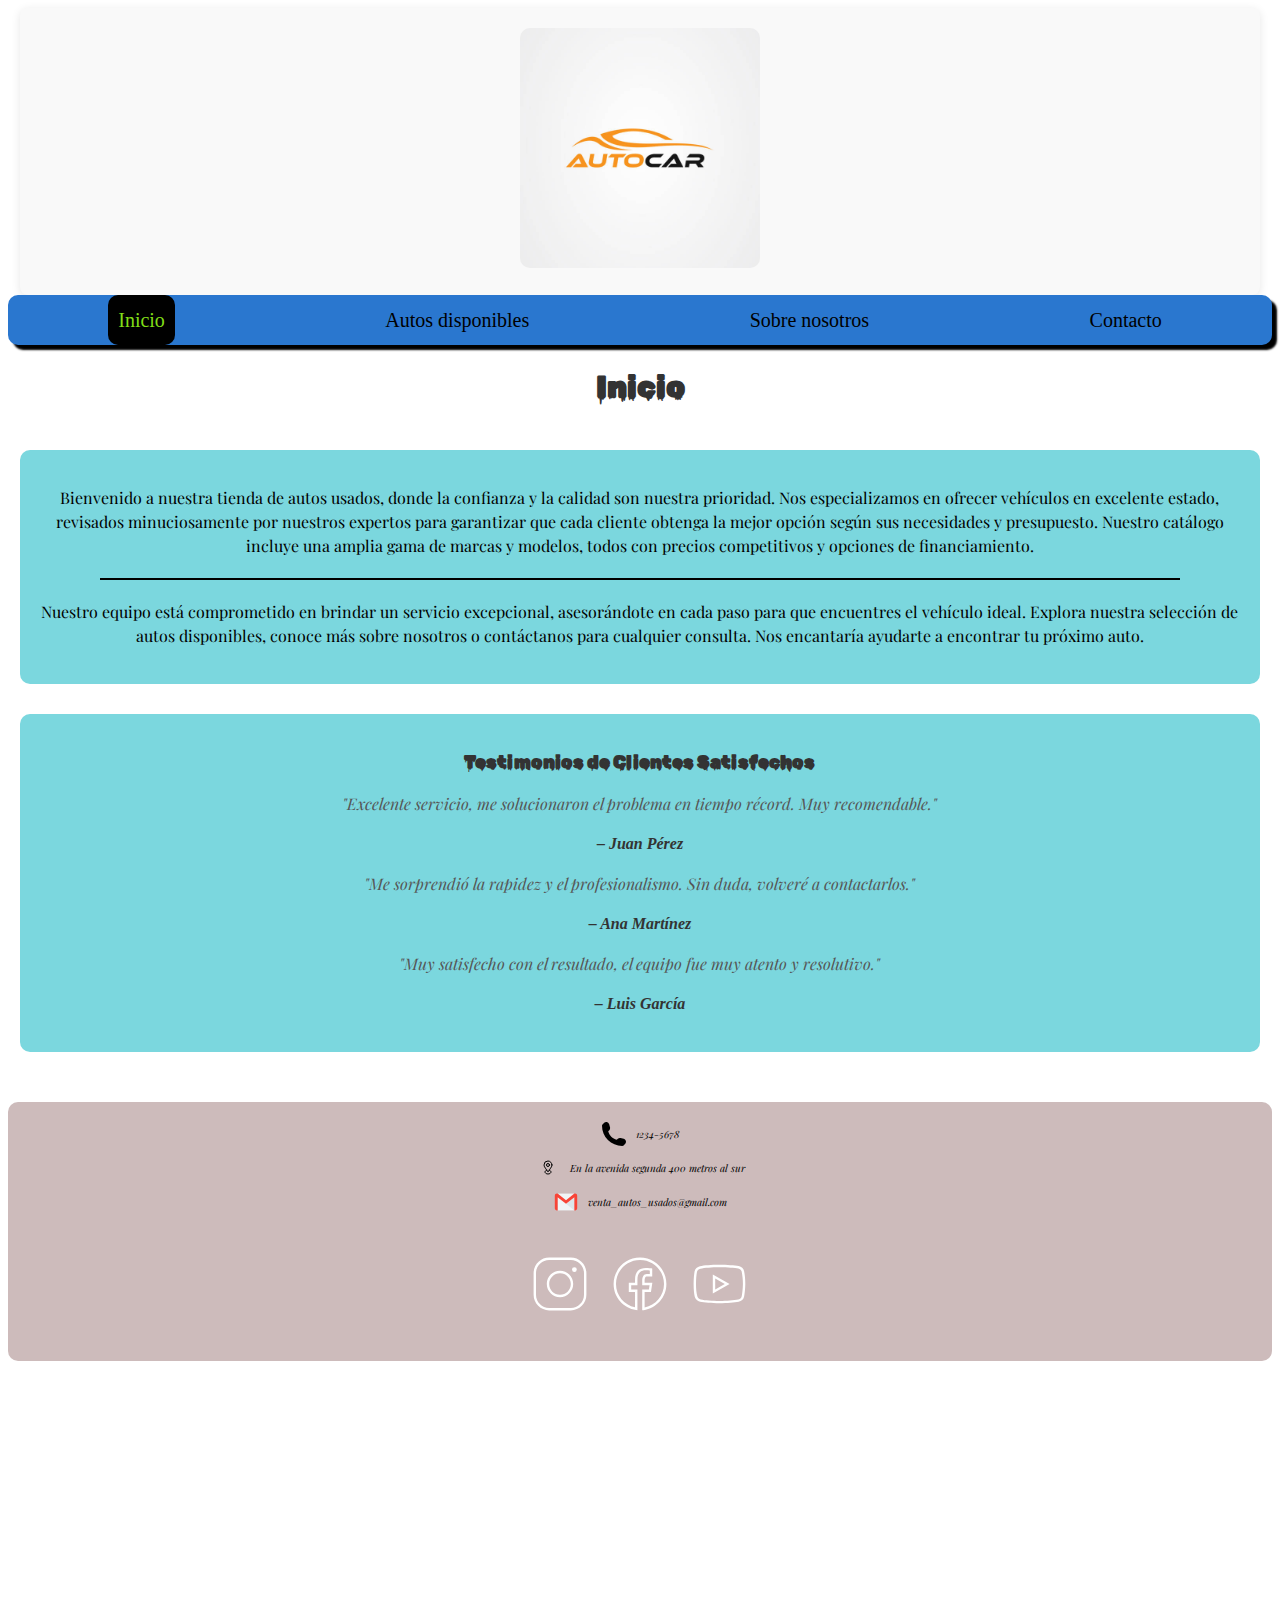
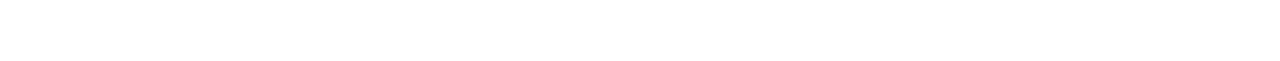
<file: index.html>
<!DOCTYPE html>
<html lang="en">
  <head>
    <meta charset="UTF-8" />
    <meta name="viewport" content="width=device-width, initial-scale=1.0" />
    <link rel="stylesheet" href="./css/style.css" />
    <link rel="preconnect" href="https://fonts.googleapis.com" />
    <link rel="preconnect" href="https://fonts.gstatic.com" crossorigin />
    <link
      href="https://fonts.googleapis.com/css2?family=Montserrat:ital,wght@0,100..900;1,100..900&family=Nosifer&family=Rubik+Wet+Paint&display=swap"
      rel="stylesheet"
    />
    <link rel="preconnect" href="https://fonts.googleapis.com" />
    <link rel="preconnect" href="https://fonts.gstatic.com" crossorigin />
    <link
      href="https://fonts.googleapis.com/css2?family=Montserrat:ital,wght@0,100..900;1,100..900&family=Nosifer&family=Playfair+Display:ital,wght@0,400..900;1,400..900&family=Rubik+Wet+Paint&display=swap"
      rel="stylesheet"
    />
    <title>Tienda de autos usados</title>
  </head>
  <body>
    <header>
      <a href="index.html"
        ><div class="contenedor">
          <img
            class="logo"
            src="img/logo.png"
            alt="Logo de la empresa de autos usados"
          /></div
      ></a>
    </header>

    <nav class="navegador">
      <a class="navegador_enlace navegador_enlace--activo" href="index.html"
        >Inicio</a
      >
      <a class="navegador_enlace" href="autos_disponibles.html"
        >Autos disponibles</a
      >
      <a class="navegador_enlace" href="sobre_nosotros.html">Sobre nosotros</a>
      <a class="navegador_enlace" href="contacto.html">Contacto</a>
    </nav>

    <main>
      <h1 class="titulo_principal">Inicio</h1>
      <section class="contenedor2">
        <p class="parrafo">
          Bienvenido a nuestra tienda de autos usados, donde la confianza y la
          calidad son nuestra prioridad. Nos especializamos en ofrecer vehículos
          en excelente estado, revisados minuciosamente por nuestros expertos
          para garantizar que cada cliente obtenga la mejor opción según sus
          necesidades y presupuesto. Nuestro catálogo incluye una amplia gama de
          marcas y modelos, todos con precios competitivos y opciones de
          financiamiento.
        </p>

        <hr />

        <p class="parrafo">
          Nuestro equipo está comprometido en brindar un servicio excepcional,
          asesorándote en cada paso para que encuentres el vehículo ideal.
          Explora nuestra selección de autos disponibles, conoce más sobre
          nosotros o contáctanos para cualquier consulta. Nos encantaría
          ayudarte a encontrar tu próximo auto.
        </p>
      </section>

      <section class="testimonios">
        <h2 class="h2">Testimonios de Clientes Satisfechos</h2>
        <ul class="lista-testimonios">
          <li class="testimonio">
            <blockquote>
              <p>
                "Excelente servicio, me solucionaron el problema en tiempo
                récord. Muy recomendable."
              </p>
              <cite>– Juan Pérez</cite>
            </blockquote>
          </li>
          <li class="testimonio">
            <blockquote>
              <p>
                "Me sorprendió la rapidez y el profesionalismo. Sin duda,
                volveré a contactarlos."
              </p>
              <cite>– Ana Martínez</cite>
            </blockquote>
          </li>
          <li class="testimonio">
            <blockquote>
              <p>
                "Muy satisfecho con el resultado, el equipo fue muy atento y
                resolutivo."
              </p>
              <cite>– Luis García</cite>
            </blockquote>
          </li>
        </ul>
      </section>
    </main>

    <footer class="footer">
      <div class="contacto">
        <div class="contacto-item">
          <img class="icono" src="img/telefono.svg" alt="Icono de telefono" />
          <p class="parrafo2">1234-5678</p>
        </div>

        <div class="contacto-item">
          <img class="icono" src="img/direccion.svg" alt="Icono de direccion" />
          <p class="parrafo2">En la avenida segunda 400 metros al sur</p>
        </div>

        <div class="contacto-item">
          <img class="icono" src="img/email.svg" alt="Icono de email" />
          <p class="parrafo2">venta_autos_usados@gmail.com</p>
        </div>
      </div>

      <div class="redes">
        <a href="https://instagram.com" title="Instagram">
          <svg
            class="svg"
            xmlns="http://www.w3.org/2000/svg"
            x="0px"
            y="0px"
            width="40"
            height="100"
            viewBox="0 0 50 50"
          >
            <path
              d="M 16 3 C 8.8324839 3 3 8.8324839 3 16 L 3 34 C 3 41.167516 8.8324839 47 16 47 L 34 47 C 41.167516 47 47 41.167516 47 34 L 47 16 C 47 8.8324839 41.167516 3 34 3 L 16 3 z M 16 5 L 34 5 C 40.086484 5 45 9.9135161 45 16 L 45 34 C 45 40.086484 40.086484 45 34 45 L 16 45 C 9.9135161 45 5 40.086484 5 34 L 5 16 C 5 9.9135161 9.9135161 5 16 5 z M 37 11 A 2 2 0 0 0 35 13 A 2 2 0 0 0 37 15 A 2 2 0 0 0 39 13 A 2 2 0 0 0 37 11 z M 25 14 C 18.936712 14 14 18.936712 14 25 C 14 31.063288 18.936712 36 25 36 C 31.063288 36 36 31.063288 36 25 C 36 18.936712 31.063288 14 25 14 z M 25 16 C 29.982407 16 34 20.017593 34 25 C 34 29.982407 29.982407 34 25 34 C 20.017593 34 16 29.982407 16 25 C 16 20.017593 20.017593 16 25 16 z"
            ></path>
          </svg>
        </a>

        <a href="https://facebook.com" title="Facebook"
          ><svg
            class="svg"
            xmlns="http://www.w3.org/2000/svg"
            x="0px"
            y="0px"
            width="40"
            height="100"
            viewBox="0 0 50 50"
          >
            <path
              d="M 25 3 C 12.861562 3 3 12.861562 3 25 C 3 36.019135 11.127533 45.138355 21.712891 46.728516 L 22.861328 46.902344 L 22.861328 29.566406 L 17.664062 29.566406 L 17.664062 26.046875 L 22.861328 26.046875 L 22.861328 21.373047 C 22.861328 18.494965 23.551973 16.599417 24.695312 15.410156 C 25.838652 14.220896 27.528004 13.621094 29.878906 13.621094 C 31.758714 13.621094 32.490022 13.734993 33.185547 13.820312 L 33.185547 16.701172 L 30.738281 16.701172 C 29.349697 16.701172 28.210449 17.475903 27.619141 18.507812 C 27.027832 19.539724 26.84375 20.771816 26.84375 22.027344 L 26.84375 26.044922 L 32.966797 26.044922 L 32.421875 29.564453 L 26.84375 29.564453 L 26.84375 46.929688 L 27.978516 46.775391 C 38.71434 45.319366 47 36.126845 47 25 C 47 12.861562 37.138438 3 25 3 z M 25 5 C 36.057562 5 45 13.942438 45 25 C 45 34.729791 38.035799 42.731796 28.84375 44.533203 L 28.84375 31.564453 L 34.136719 31.564453 L 35.298828 24.044922 L 28.84375 24.044922 L 28.84375 22.027344 C 28.84375 20.989871 29.033574 20.060293 29.353516 19.501953 C 29.673457 18.943614 29.981865 18.701172 30.738281 18.701172 L 35.185547 18.701172 L 35.185547 12.009766 L 34.318359 11.892578 C 33.718567 11.811418 32.349197 11.621094 29.878906 11.621094 C 27.175808 11.621094 24.855567 12.357448 23.253906 14.023438 C 21.652246 15.689426 20.861328 18.170128 20.861328 21.373047 L 20.861328 24.046875 L 15.664062 24.046875 L 15.664062 31.566406 L 20.861328 31.566406 L 20.861328 44.470703 C 11.816995 42.554813 5 34.624447 5 25 C 5 13.942438 13.942438 5 25 5 z"
            ></path>
          </svg>
        </a>

        <a href="https://youtube.com" title="YouTube"
          ><svg
            class="svg"
            xmlns="http://www.w3.org/2000/svg"
            x="0px"
            y="0px"
            width="40"
            height="100"
            viewBox="0 0 50 50"
          >
            <path
              d="M 24.402344 9 C 17.800781 9 11.601563 9.5 8.300781 10.199219 C 6.101563 10.699219 4.199219 12.199219 3.800781 14.5 C 3.402344 16.898438 3 20.5 3 25 C 3 29.5 3.398438 33 3.898438 35.5 C 4.300781 37.699219 6.199219 39.300781 8.398438 39.800781 C 11.902344 40.5 17.898438 41 24.5 41 C 31.101563 41 37.097656 40.5 40.597656 39.800781 C 42.800781 39.300781 44.699219 37.800781 45.097656 35.5 C 45.5 33 46 29.402344 46.097656 24.902344 C 46.097656 20.402344 45.597656 16.800781 45.097656 14.300781 C 44.699219 12.101563 42.800781 10.5 40.597656 10 C 37.097656 9.5 31 9 24.402344 9 Z M 24.402344 11 C 31.601563 11 37.398438 11.597656 40.199219 12.097656 C 41.699219 12.5 42.898438 13.5 43.097656 14.800781 C 43.699219 18 44.097656 21.402344 44.097656 24.902344 C 44 29.199219 43.5 32.699219 43.097656 35.199219 C 42.800781 37.097656 40.800781 37.699219 40.199219 37.902344 C 36.597656 38.601563 30.597656 39.097656 24.597656 39.097656 C 18.597656 39.097656 12.5 38.699219 9 37.902344 C 7.5 37.5 6.300781 36.5 6.101563 35.199219 C 5.300781 32.398438 5 28.699219 5 25 C 5 20.398438 5.402344 17 5.800781 14.902344 C 6.101563 13 8.199219 12.398438 8.699219 12.199219 C 12 11.5 18.101563 11 24.402344 11 Z M 19 17 L 19 33 L 33 25 Z M 21 20.402344 L 29 25 L 21 29.597656 Z"
            ></path>
          </svg>
        </a>
      </div>
    </footer>
  </body>
</html>
</file>
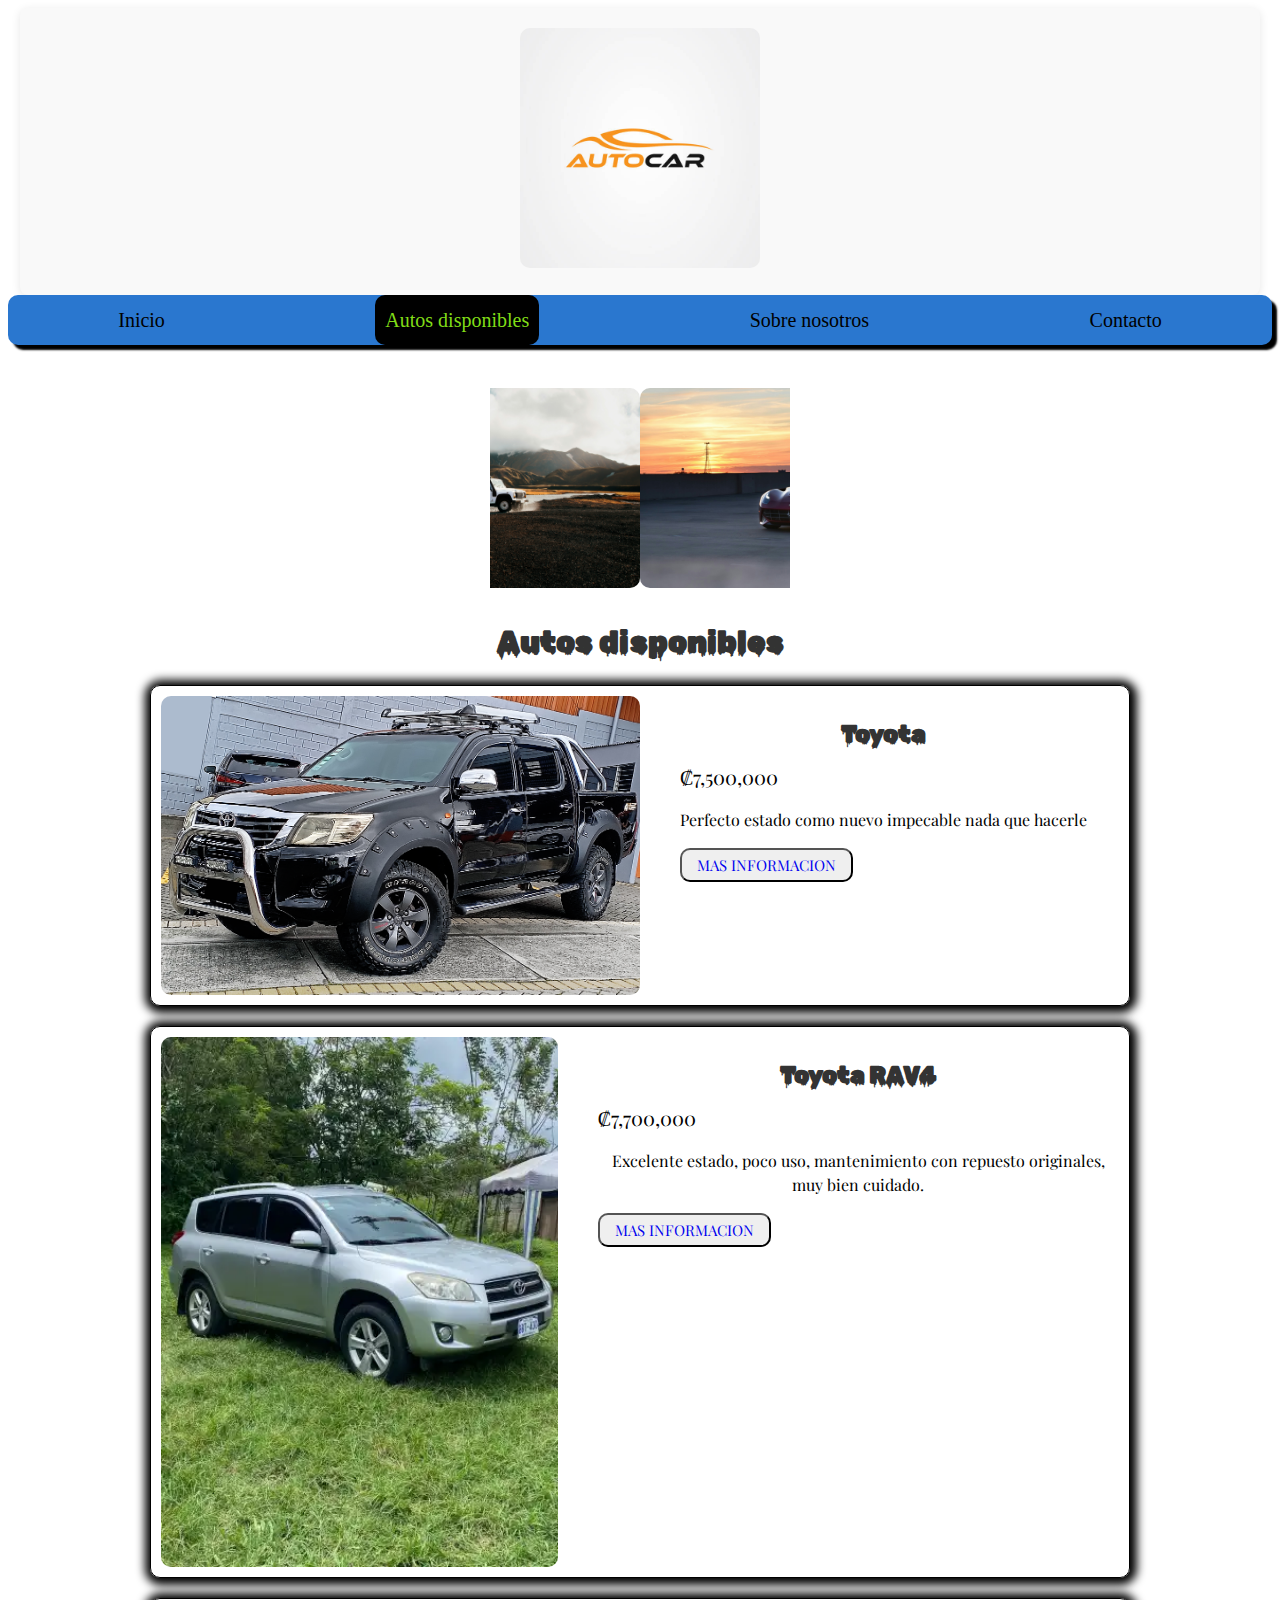
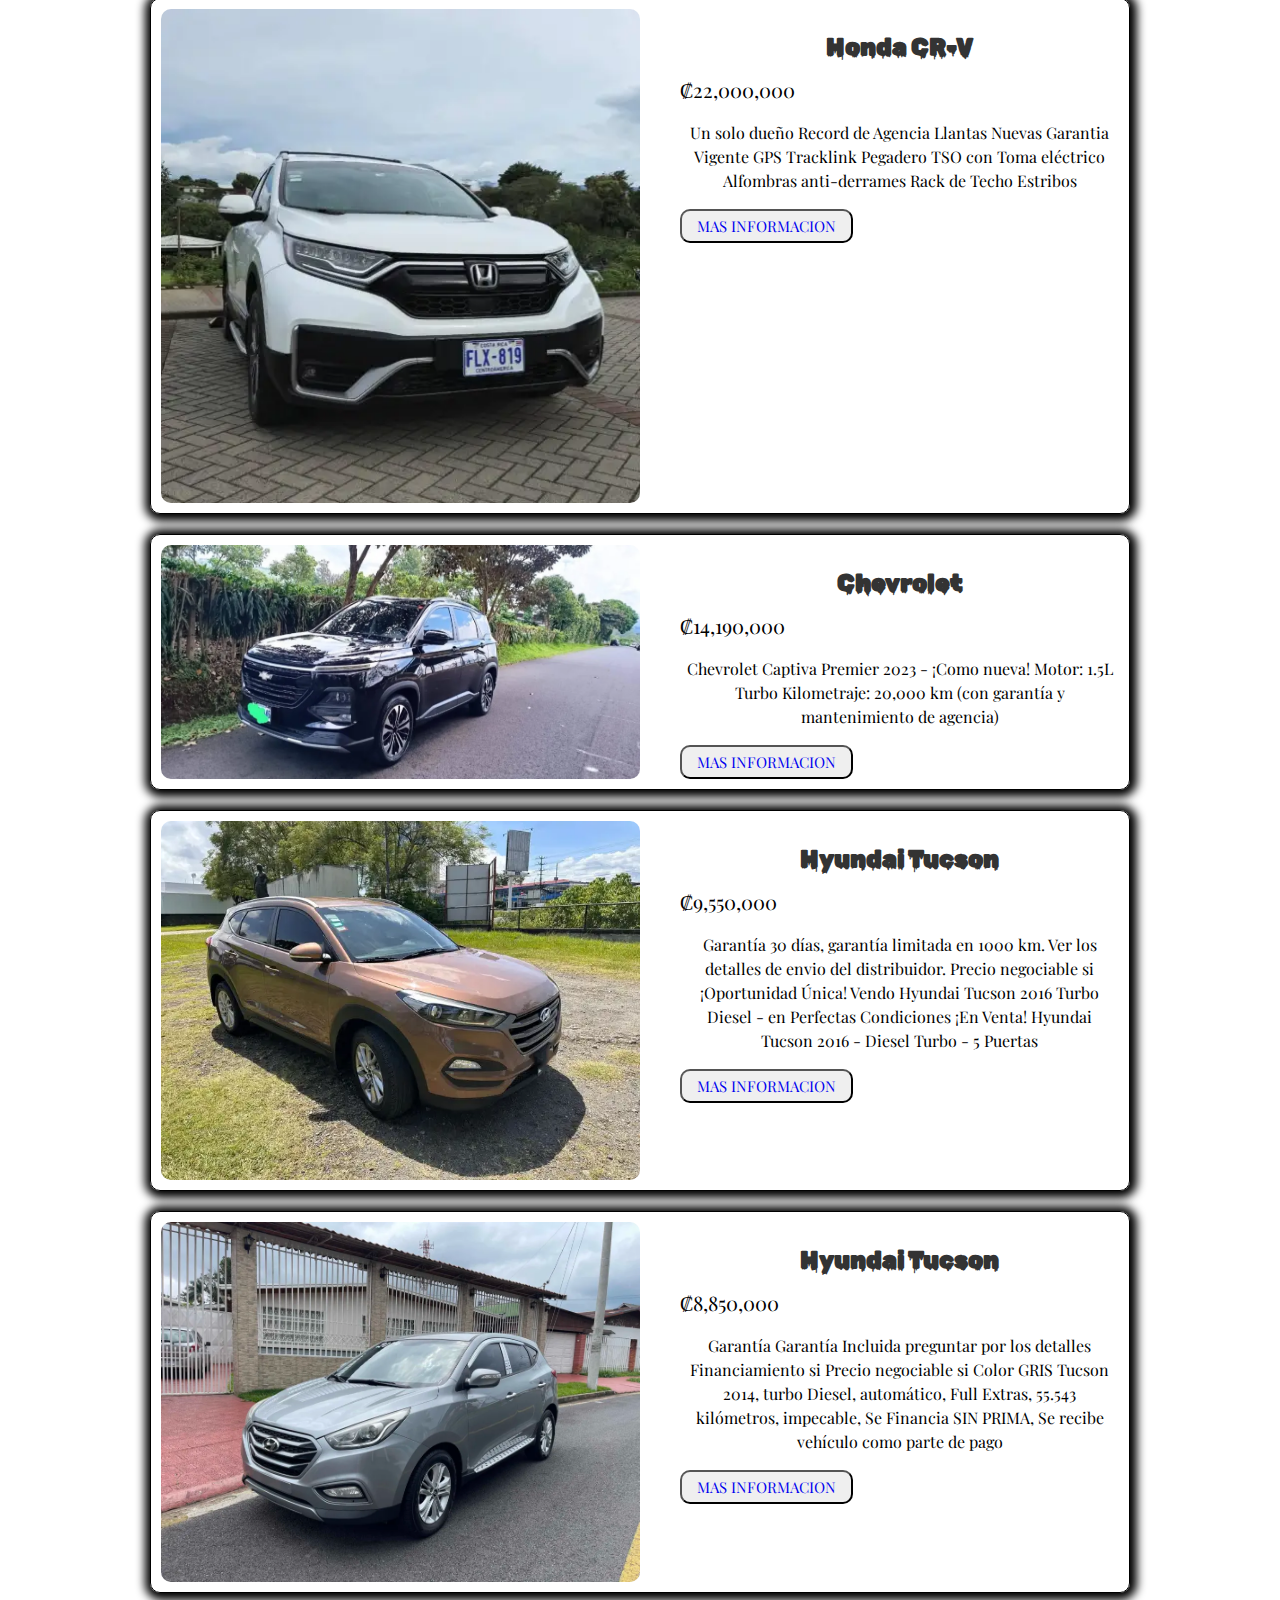
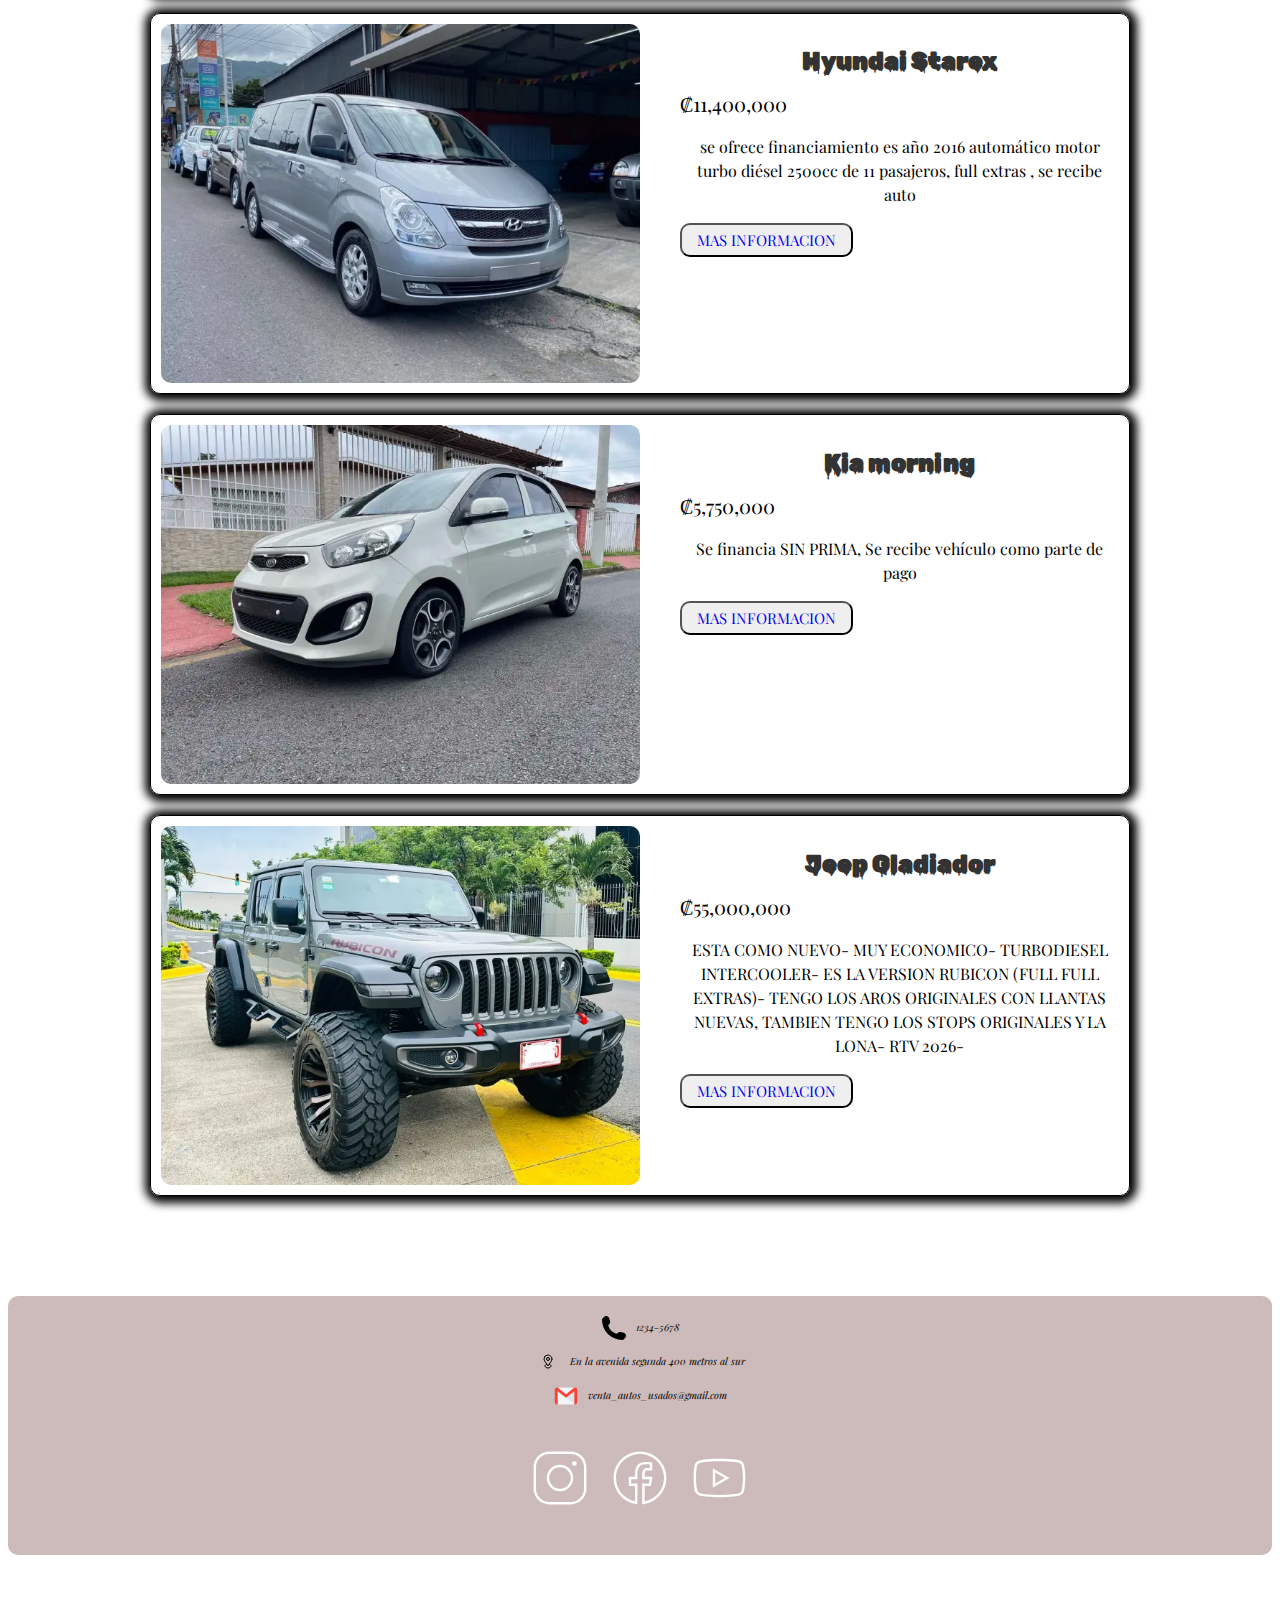
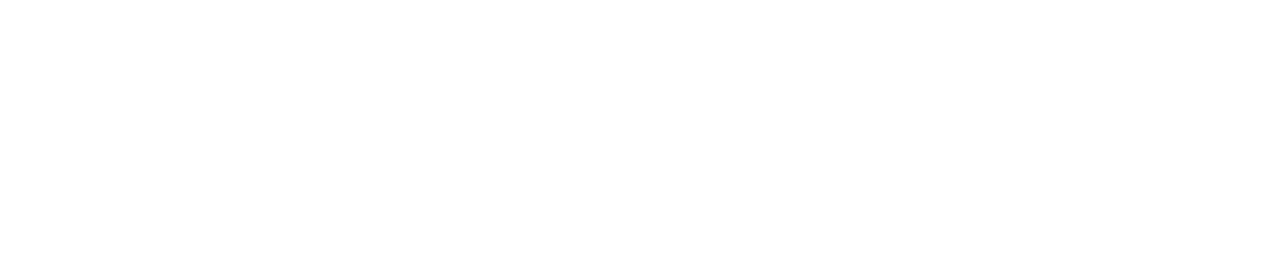
<file: autos_disponibles.html>
<!DOCTYPE html>
<html lang="en">
  <head>
    <meta charset="UTF-8" />
    <meta name="viewport" content="width=device-width, initial-scale=1.0" />
    <link rel="stylesheet" href="./css/style.css" />
    <link rel="preconnect" href="https://fonts.googleapis.com" />
    <link rel="preconnect" href="https://fonts.gstatic.com" crossorigin />
    <link
      href="https://fonts.googleapis.com/css2?family=Montserrat:ital,wght@0,100..900;1,100..900&family=Nosifer&family=Rubik+Wet+Paint&display=swap"
      rel="stylesheet"
    />
    <link rel="preconnect" href="https://fonts.googleapis.com" />
    <link rel="preconnect" href="https://fonts.gstatic.com" crossorigin />
    <link
      href="https://fonts.googleapis.com/css2?family=Montserrat:ital,wght@0,100..900;1,100..900&family=Nosifer&family=Playfair+Display:ital,wght@0,400..900;1,400..900&family=Rubik+Wet+Paint&display=swap"
      rel="stylesheet"
    />
    <title>Tienda de autos usados</title>
  </head>
  <body>
    <header>
      <a href="index.html"
        ><div class="contenedor">
          <img
            class="logo"
            src="img/logo.png"
            alt="Logo de la empresa de autos usados"
          /></div
      ></a>
    </header>

    <nav class="navegador">
      <a class="navegador_enlace" href="index.html">Inicio</a>
      <a
        class="navegador_enlace navegador_enlace--activo"
        href="autos_disponibles.html"
        >Autos disponibles</a
      >
      <a class="navegador_enlace" href="sobre_nosotros.html">Sobre nosotros</a>
      <a class="navegador_enlace" href="contacto.html">Contacto</a>
    </nav>

    <main>
      <div class="galeria">
        <img
          src="img/keyframes1.jpg"
          alt="imagen para keyframes"
          class="animar"
        />
        <img
          src="img/keyframes2.jpg"
          alt="imagen para keyframes"
          class="animar"
        />
        <img
          src="img/keyframes3.jpg"
          alt="imagen para keyframes"
          class="animar"
        />
        <img
          src="img/keyframes4.jpg"
          alt="imagen para keyframes"
          class="animar"
        />
        <img
          src="img/keyframes5.jpg"
          alt="imagen para keyframes"
          class="animar"
        />
        <img
          src="img/keyframes6.jpg"
          alt="imagen para keyframes"
          class="animar"
        />
      </div>

      <h1 class="titulo_principal">Autos disponibles</h1>

      <section class="display">
        <article class="producto">
          <img
            class="imagen"
            src="./img/auto2.png"
            alt="Auto mitsubishi blanco"
          />
          <div class="producto-textos">
            <h2>Toyota</h2>
            <span>₡7,500,000</span>
            <p>Perfecto estado como nuevo impecable nada que hacerle</p>
            <button class="btn-detalles">
              <a href="producto.html">Mas informacion</a>
            </button>
          </div>
        </article>

        <article class="producto">
          <img
            class="imagen"
            src="./img/auto3.png"
            alt="Auto toyota rav4 gris"
          />
          <div class="producto-textos">
            <h2>Toyota RAV4</h2>
            <span>₡7,700,000</span>
            <p>
              Excelente estado, poco uso, mantenimiento con repuesto originales,
              muy bien cuidado.
            </p>
            <button class="btn-detalles">
              <a href="producto.html">Mas informacion</a>
            </button>
          </div>
        </article>

        <article class="producto">
          <img
            class="imagen"
            src="./img/auto4.png"
            alt="Auto honda CR-V blanco"
          />
          <div class="producto-textos">
            <h2>Honda CR-V</h2>
            <span>₡22,000,000</span>
            <p>
              Un solo dueño Record de Agencia Llantas Nuevas Garantia Vigente
              GPS Tracklink Pegadero TSO con Toma eléctrico Alfombras
              anti-derrames Rack de Techo Estribos
            </p>
            <button class="btn-detalles">
              <a href="producto.html">Mas informacion</a>
            </button>
          </div>
        </article>

        <article class="producto">
          <img
            class="imagen"
            src="./img/auto5.png"
            alt="Auto chevrolet negro"
          />
          <div class="producto-textos">
            <h2>Chevrolet</h2>
            <span>₡14,190,000</span>
            <p>
              Chevrolet Captiva Premier 2023 - ¡Como nueva! Motor: 1.5L Turbo
              Kilometraje: 20,000 km (con garantía y mantenimiento de agencia)
            </p>
            <button class="btn-detalles">
              <a href="producto.html">Mas informacion</a>
            </button>
          </div>
        </article>

        <article class="producto">
          <img
            class="imagen"
            src="./img/auto6.png"
            alt="Auto hyundai tucson marron"
          />
          <div class="producto-textos">
            <h2>Hyundai Tucson</h2>
            <span>₡9,550,000</span>
            <p>
              Garantía 30 días, garantía limitada en 1000 km. Ver los detalles
              de envio del distribuidor. Precio negociable si ¡Oportunidad
              Única! Vendo Hyundai Tucson 2016 Turbo Diesel - en Perfectas
              Condiciones ¡En Venta! Hyundai Tucson 2016 - Diesel Turbo - 5
              Puertas
            </p>
            <button class="btn-detalles">
              <a href="producto.html">Mas informacion</a>
            </button>
          </div>
        </article>

        <article class="producto">
          <img
            class="imagen"
            src="./img/auto7.png"
            alt="Auto hyundai tucson gris"
          />
          <div class="producto-textos">
            <h2>Hyundai Tucson</h2>
            <span>₡8,850,000</span>
            <p>
              Garantía Garantía Incluida preguntar por los detalles
              Financiamiento si Precio negociable si Color GRIS Tucson 2014,
              turbo Diesel, automático, Full Extras, 55.543 kilómetros,
              impecable, Se Financia SIN PRIMA, Se recibe vehículo como parte de
              pago
            </p>
            <button class="btn-detalles">
              <a href="producto.html">Mas informacion</a>
            </button>
          </div>
        </article>

        <article class="producto">
          <img
            class="imagen"
            src="./img/auto8.png"
            alt="Auto chevrolet negro"
          />
          <div class="producto-textos">
            <h2>Hyundai Starex</h2>
            <span>₡11,400,000</span>
            <p>
              se ofrece financiamiento es año 2016 automático motor turbo diésel
              2500cc de 11 pasajeros, full extras , se recibe auto
            </p>
            <button class="btn-detalles">
              <a href="producto.html">Mas informacion</a>
            </button>
          </div>
        </article>

        <article class="producto">
          <img
            class="imagen"
            src="./img/auto9.png"
            alt="Auto Kia morning gris claro"
          />
          <div class="producto-textos">
            <h2>Kia morning</h2>
            <span>₡5,750,000</span>
            <p>Se financia SIN PRIMA, Se recibe vehículo como parte de pago</p>
            <button class="btn-detalles">
              <a href="producto.html">Mas informacion</a>
            </button>
          </div>
        </article>

        <article class="producto">
          <img
            class="imagen"
            src="./img/auto10.png"
            alt="Auto jeep gladiador gris"
          />
          <div class="producto-textos">
            <h2>Jeep Gladiador</h2>
            <span>₡55,000,000</span>
            <p>
              ESTA COMO NUEVO- MUY ECONOMICO- TURBODIESEL INTERCOOLER- ES LA
              VERSION RUBICON (FULL FULL EXTRAS)- TENGO LOS AROS ORIGINALES CON
              LLANTAS NUEVAS, TAMBIEN TENGO LOS STOPS ORIGINALES Y LA LONA- RTV
              2026-
            </p>
            <button class="btn-detalles">
              <a href="producto.html">Mas informacion</a>
            </button>
          </div>
        </article>
      </section>
    </main>

    <footer class="footer">
      <div class="contacto">
        <div class="contacto-item">
          <img class="icono" src="img/telefono.svg" alt="Icono de telefono" />
          <p class="parrafo2">1234-5678</p>
        </div>

        <div class="contacto-item">
          <img class="icono" src="img/direccion.svg" alt="Icono de direccion" />
          <p class="parrafo2">En la avenida segunda 400 metros al sur</p>
        </div>

        <div class="contacto-item">
          <img class="icono" src="img/email.svg" alt="Icono de email" />
          <p class="parrafo2">venta_autos_usados@gmail.com</p>
        </div>
      </div>

      <div class="redes">
        <a href="https://instagram.com" title="Instagram">
          <svg
            class="svg"
            xmlns="http://www.w3.org/2000/svg"
            x="0px"
            y="0px"
            width="40"
            height="100"
            viewBox="0 0 50 50"
          >
            <path
              d="M 16 3 C 8.8324839 3 3 8.8324839 3 16 L 3 34 C 3 41.167516 8.8324839 47 16 47 L 34 47 C 41.167516 47 47 41.167516 47 34 L 47 16 C 47 8.8324839 41.167516 3 34 3 L 16 3 z M 16 5 L 34 5 C 40.086484 5 45 9.9135161 45 16 L 45 34 C 45 40.086484 40.086484 45 34 45 L 16 45 C 9.9135161 45 5 40.086484 5 34 L 5 16 C 5 9.9135161 9.9135161 5 16 5 z M 37 11 A 2 2 0 0 0 35 13 A 2 2 0 0 0 37 15 A 2 2 0 0 0 39 13 A 2 2 0 0 0 37 11 z M 25 14 C 18.936712 14 14 18.936712 14 25 C 14 31.063288 18.936712 36 25 36 C 31.063288 36 36 31.063288 36 25 C 36 18.936712 31.063288 14 25 14 z M 25 16 C 29.982407 16 34 20.017593 34 25 C 34 29.982407 29.982407 34 25 34 C 20.017593 34 16 29.982407 16 25 C 16 20.017593 20.017593 16 25 16 z"
            ></path>
          </svg>
        </a>

        <a href="https://facebook.com" title="Facebook"
          ><svg
            class="svg"
            xmlns="http://www.w3.org/2000/svg"
            x="0px"
            y="0px"
            width="40"
            height="100"
            viewBox="0 0 50 50"
          >
            <path
              d="M 25 3 C 12.861562 3 3 12.861562 3 25 C 3 36.019135 11.127533 45.138355 21.712891 46.728516 L 22.861328 46.902344 L 22.861328 29.566406 L 17.664062 29.566406 L 17.664062 26.046875 L 22.861328 26.046875 L 22.861328 21.373047 C 22.861328 18.494965 23.551973 16.599417 24.695312 15.410156 C 25.838652 14.220896 27.528004 13.621094 29.878906 13.621094 C 31.758714 13.621094 32.490022 13.734993 33.185547 13.820312 L 33.185547 16.701172 L 30.738281 16.701172 C 29.349697 16.701172 28.210449 17.475903 27.619141 18.507812 C 27.027832 19.539724 26.84375 20.771816 26.84375 22.027344 L 26.84375 26.044922 L 32.966797 26.044922 L 32.421875 29.564453 L 26.84375 29.564453 L 26.84375 46.929688 L 27.978516 46.775391 C 38.71434 45.319366 47 36.126845 47 25 C 47 12.861562 37.138438 3 25 3 z M 25 5 C 36.057562 5 45 13.942438 45 25 C 45 34.729791 38.035799 42.731796 28.84375 44.533203 L 28.84375 31.564453 L 34.136719 31.564453 L 35.298828 24.044922 L 28.84375 24.044922 L 28.84375 22.027344 C 28.84375 20.989871 29.033574 20.060293 29.353516 19.501953 C 29.673457 18.943614 29.981865 18.701172 30.738281 18.701172 L 35.185547 18.701172 L 35.185547 12.009766 L 34.318359 11.892578 C 33.718567 11.811418 32.349197 11.621094 29.878906 11.621094 C 27.175808 11.621094 24.855567 12.357448 23.253906 14.023438 C 21.652246 15.689426 20.861328 18.170128 20.861328 21.373047 L 20.861328 24.046875 L 15.664062 24.046875 L 15.664062 31.566406 L 20.861328 31.566406 L 20.861328 44.470703 C 11.816995 42.554813 5 34.624447 5 25 C 5 13.942438 13.942438 5 25 5 z"
            ></path>
          </svg>
        </a>

        <a href="https://youtube.com" title="YouTube"
          ><svg
            class="svg"
            xmlns="http://www.w3.org/2000/svg"
            x="0px"
            y="0px"
            width="40"
            height="100"
            viewBox="0 0 50 50"
          >
            <path
              d="M 24.402344 9 C 17.800781 9 11.601563 9.5 8.300781 10.199219 C 6.101563 10.699219 4.199219 12.199219 3.800781 14.5 C 3.402344 16.898438 3 20.5 3 25 C 3 29.5 3.398438 33 3.898438 35.5 C 4.300781 37.699219 6.199219 39.300781 8.398438 39.800781 C 11.902344 40.5 17.898438 41 24.5 41 C 31.101563 41 37.097656 40.5 40.597656 39.800781 C 42.800781 39.300781 44.699219 37.800781 45.097656 35.5 C 45.5 33 46 29.402344 46.097656 24.902344 C 46.097656 20.402344 45.597656 16.800781 45.097656 14.300781 C 44.699219 12.101563 42.800781 10.5 40.597656 10 C 37.097656 9.5 31 9 24.402344 9 Z M 24.402344 11 C 31.601563 11 37.398438 11.597656 40.199219 12.097656 C 41.699219 12.5 42.898438 13.5 43.097656 14.800781 C 43.699219 18 44.097656 21.402344 44.097656 24.902344 C 44 29.199219 43.5 32.699219 43.097656 35.199219 C 42.800781 37.097656 40.800781 37.699219 40.199219 37.902344 C 36.597656 38.601563 30.597656 39.097656 24.597656 39.097656 C 18.597656 39.097656 12.5 38.699219 9 37.902344 C 7.5 37.5 6.300781 36.5 6.101563 35.199219 C 5.300781 32.398438 5 28.699219 5 25 C 5 20.398438 5.402344 17 5.800781 14.902344 C 6.101563 13 8.199219 12.398438 8.699219 12.199219 C 12 11.5 18.101563 11 24.402344 11 Z M 19 17 L 19 33 L 33 25 Z M 21 20.402344 L 29 25 L 21 29.597656 Z"
            ></path>
          </svg>
        </a>
      </div>
    </footer>
  </body>
</html>
</file>
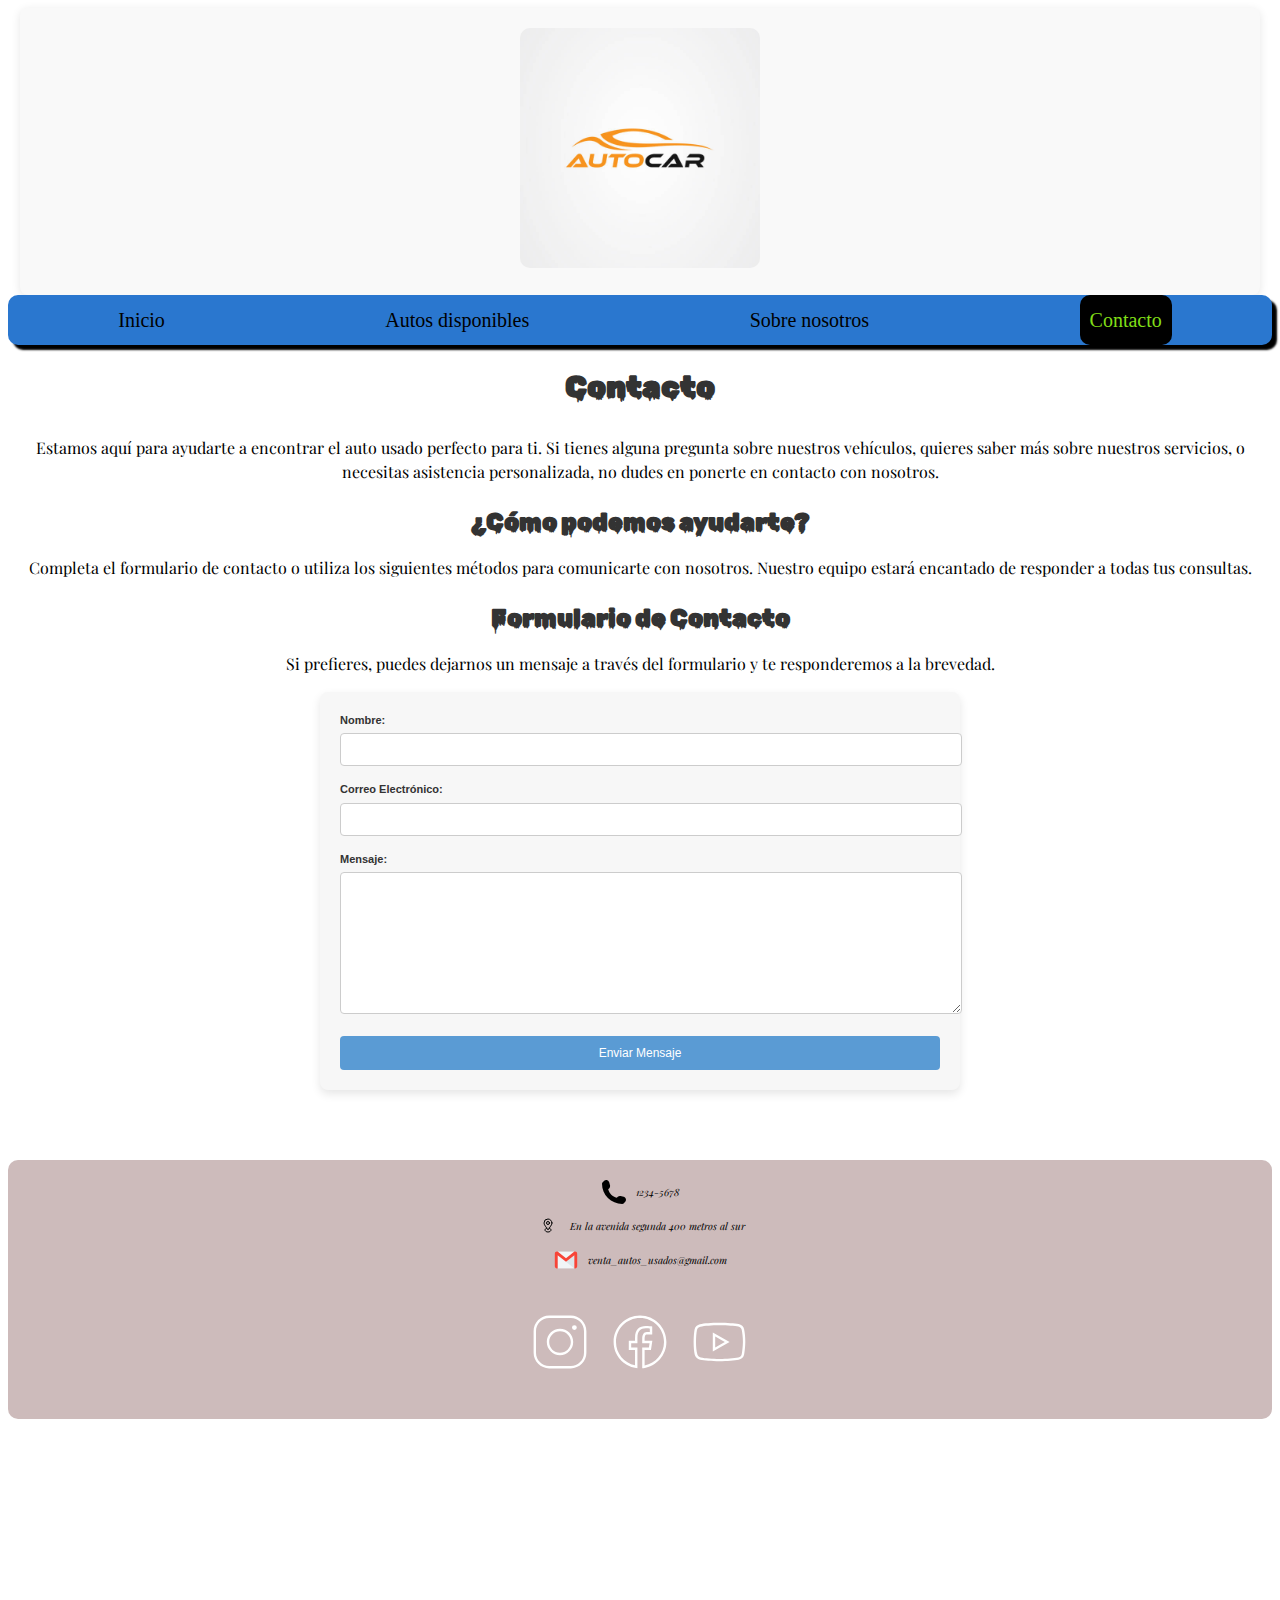
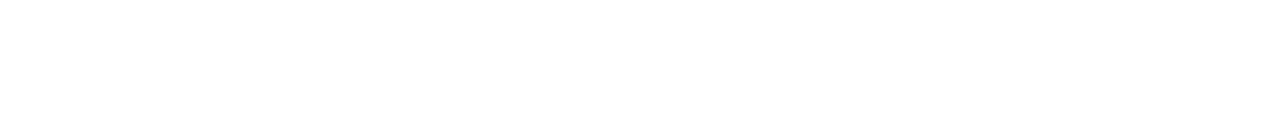
<file: contacto.html>
<!DOCTYPE html>
<html lang="en">
  <head>
    <meta charset="UTF-8" />
    <meta name="viewport" content="width=device-width, initial-scale=1.0" />
    <link rel="stylesheet" href="./css/style.css" />
    <link rel="preconnect" href="https://fonts.googleapis.com" />
    <link rel="preconnect" href="https://fonts.gstatic.com" crossorigin />
    <link
      href="https://fonts.googleapis.com/css2?family=Montserrat:ital,wght@0,100..900;1,100..900&family=Nosifer&family=Rubik+Wet+Paint&display=swap"
      rel="stylesheet"
    />
    <link rel="preconnect" href="https://fonts.googleapis.com" />
    <link rel="preconnect" href="https://fonts.gstatic.com" crossorigin />
    <link
      href="https://fonts.googleapis.com/css2?family=Montserrat:ital,wght@0,100..900;1,100..900&family=Nosifer&family=Playfair+Display:ital,wght@0,400..900;1,400..900&family=Rubik+Wet+Paint&display=swap"
      rel="stylesheet"
    />
    <title>Tienda de autos usados</title>
  </head>
  <body>
    <header>
      <a href="index.html"
        ><div class="contenedor">
          <img
            class="logo"
            src="img/logo.png"
            alt="Logo de la empresa de autos usados"
          /></div
      ></a>
    </header>

    <nav class="navegador">
      <a class="navegador_enlace" href="index.html">Inicio</a>
      <a class="navegador_enlace" href="autos_disponibles.html"
        >Autos disponibles</a
      >
      <a class="navegador_enlace" href="sobre_nosotros.html">Sobre nosotros</a>
      <a class="navegador_enlace navegador_enlace--activo" href="contacto.html"
        >Contacto</a
      >
    </nav>

    <main>
      <h1 class="titulo_principal">Contacto</h1>
      <section>
        <p>
          Estamos aquí para ayudarte a encontrar el auto usado perfecto para ti.
          Si tienes alguna pregunta sobre nuestros vehículos, quieres saber más
          sobre nuestros servicios, o necesitas asistencia personalizada, no
          dudes en ponerte en contacto con nosotros.
        </p>

        <h2>¿Cómo podemos ayudarte?</h2>
        <p>
          Completa el formulario de contacto o utiliza los siguientes métodos
          para comunicarte con nosotros. Nuestro equipo estará encantado de
          responder a todas tus consultas.
        </p>

        <h2>Formulario de Contacto</h2>
        <p>
          Si prefieres, puedes dejarnos un mensaje a través del formulario y te
          responderemos a la brevedad.
        </p>

        <form class="formulario_contacto">
          <label for="nombre">Nombre:</label>
          <input type="text" id="nombre" name="nombre" required />

          <label for="email">Correo Electrónico:</label>
          <input type="email" id="email" name="email" required />

          <label for="mensaje">Mensaje:</label>
          <textarea id="mensaje" name="mensaje" required></textarea>

          <button type="submit">Enviar Mensaje</button>
        </form>
      </section>
    </main>

    <footer class="footer">
      <div class="contacto">
        <div class="contacto-item">
          <img class="icono" src="img/telefono.svg" alt="Icono de telefono" />
          <p class="parrafo2">1234-5678</p>
        </div>

        <div class="contacto-item">
          <img class="icono" src="img/direccion.svg" alt="Icono de direccion" />
          <p class="parrafo2">En la avenida segunda 400 metros al sur</p>
        </div>

        <div class="contacto-item">
          <img class="icono" src="img/email.svg" alt="Icono de email" />
          <p class="parrafo2">venta_autos_usados@gmail.com</p>
        </div>
      </div>

      <div class="redes">
        <a href="https://instagram.com" title="Instagram">
          <svg
            class="svg"
            xmlns="http://www.w3.org/2000/svg"
            x="0px"
            y="0px"
            width="40"
            height="100"
            viewBox="0 0 50 50"
          >
            <path
              d="M 16 3 C 8.8324839 3 3 8.8324839 3 16 L 3 34 C 3 41.167516 8.8324839 47 16 47 L 34 47 C 41.167516 47 47 41.167516 47 34 L 47 16 C 47 8.8324839 41.167516 3 34 3 L 16 3 z M 16 5 L 34 5 C 40.086484 5 45 9.9135161 45 16 L 45 34 C 45 40.086484 40.086484 45 34 45 L 16 45 C 9.9135161 45 5 40.086484 5 34 L 5 16 C 5 9.9135161 9.9135161 5 16 5 z M 37 11 A 2 2 0 0 0 35 13 A 2 2 0 0 0 37 15 A 2 2 0 0 0 39 13 A 2 2 0 0 0 37 11 z M 25 14 C 18.936712 14 14 18.936712 14 25 C 14 31.063288 18.936712 36 25 36 C 31.063288 36 36 31.063288 36 25 C 36 18.936712 31.063288 14 25 14 z M 25 16 C 29.982407 16 34 20.017593 34 25 C 34 29.982407 29.982407 34 25 34 C 20.017593 34 16 29.982407 16 25 C 16 20.017593 20.017593 16 25 16 z"
            ></path>
          </svg>
        </a>

        <a href="https://facebook.com" title="Facebook"
          ><svg
            class="svg"
            xmlns="http://www.w3.org/2000/svg"
            x="0px"
            y="0px"
            width="40"
            height="100"
            viewBox="0 0 50 50"
          >
            <path
              d="M 25 3 C 12.861562 3 3 12.861562 3 25 C 3 36.019135 11.127533 45.138355 21.712891 46.728516 L 22.861328 46.902344 L 22.861328 29.566406 L 17.664062 29.566406 L 17.664062 26.046875 L 22.861328 26.046875 L 22.861328 21.373047 C 22.861328 18.494965 23.551973 16.599417 24.695312 15.410156 C 25.838652 14.220896 27.528004 13.621094 29.878906 13.621094 C 31.758714 13.621094 32.490022 13.734993 33.185547 13.820312 L 33.185547 16.701172 L 30.738281 16.701172 C 29.349697 16.701172 28.210449 17.475903 27.619141 18.507812 C 27.027832 19.539724 26.84375 20.771816 26.84375 22.027344 L 26.84375 26.044922 L 32.966797 26.044922 L 32.421875 29.564453 L 26.84375 29.564453 L 26.84375 46.929688 L 27.978516 46.775391 C 38.71434 45.319366 47 36.126845 47 25 C 47 12.861562 37.138438 3 25 3 z M 25 5 C 36.057562 5 45 13.942438 45 25 C 45 34.729791 38.035799 42.731796 28.84375 44.533203 L 28.84375 31.564453 L 34.136719 31.564453 L 35.298828 24.044922 L 28.84375 24.044922 L 28.84375 22.027344 C 28.84375 20.989871 29.033574 20.060293 29.353516 19.501953 C 29.673457 18.943614 29.981865 18.701172 30.738281 18.701172 L 35.185547 18.701172 L 35.185547 12.009766 L 34.318359 11.892578 C 33.718567 11.811418 32.349197 11.621094 29.878906 11.621094 C 27.175808 11.621094 24.855567 12.357448 23.253906 14.023438 C 21.652246 15.689426 20.861328 18.170128 20.861328 21.373047 L 20.861328 24.046875 L 15.664062 24.046875 L 15.664062 31.566406 L 20.861328 31.566406 L 20.861328 44.470703 C 11.816995 42.554813 5 34.624447 5 25 C 5 13.942438 13.942438 5 25 5 z"
            ></path>
          </svg>
        </a>

        <a href="https://youtube.com" title="YouTube"
          ><svg
            class="svg"
            xmlns="http://www.w3.org/2000/svg"
            x="0px"
            y="0px"
            width="40"
            height="100"
            viewBox="0 0 50 50"
          >
            <path
              d="M 24.402344 9 C 17.800781 9 11.601563 9.5 8.300781 10.199219 C 6.101563 10.699219 4.199219 12.199219 3.800781 14.5 C 3.402344 16.898438 3 20.5 3 25 C 3 29.5 3.398438 33 3.898438 35.5 C 4.300781 37.699219 6.199219 39.300781 8.398438 39.800781 C 11.902344 40.5 17.898438 41 24.5 41 C 31.101563 41 37.097656 40.5 40.597656 39.800781 C 42.800781 39.300781 44.699219 37.800781 45.097656 35.5 C 45.5 33 46 29.402344 46.097656 24.902344 C 46.097656 20.402344 45.597656 16.800781 45.097656 14.300781 C 44.699219 12.101563 42.800781 10.5 40.597656 10 C 37.097656 9.5 31 9 24.402344 9 Z M 24.402344 11 C 31.601563 11 37.398438 11.597656 40.199219 12.097656 C 41.699219 12.5 42.898438 13.5 43.097656 14.800781 C 43.699219 18 44.097656 21.402344 44.097656 24.902344 C 44 29.199219 43.5 32.699219 43.097656 35.199219 C 42.800781 37.097656 40.800781 37.699219 40.199219 37.902344 C 36.597656 38.601563 30.597656 39.097656 24.597656 39.097656 C 18.597656 39.097656 12.5 38.699219 9 37.902344 C 7.5 37.5 6.300781 36.5 6.101563 35.199219 C 5.300781 32.398438 5 28.699219 5 25 C 5 20.398438 5.402344 17 5.800781 14.902344 C 6.101563 13 8.199219 12.398438 8.699219 12.199219 C 12 11.5 18.101563 11 24.402344 11 Z M 19 17 L 19 33 L 33 25 Z M 21 20.402344 L 29 25 L 21 29.597656 Z"
            ></path>
          </svg>
        </a>
      </div>
    </footer>
  </body>
</html>
</file>
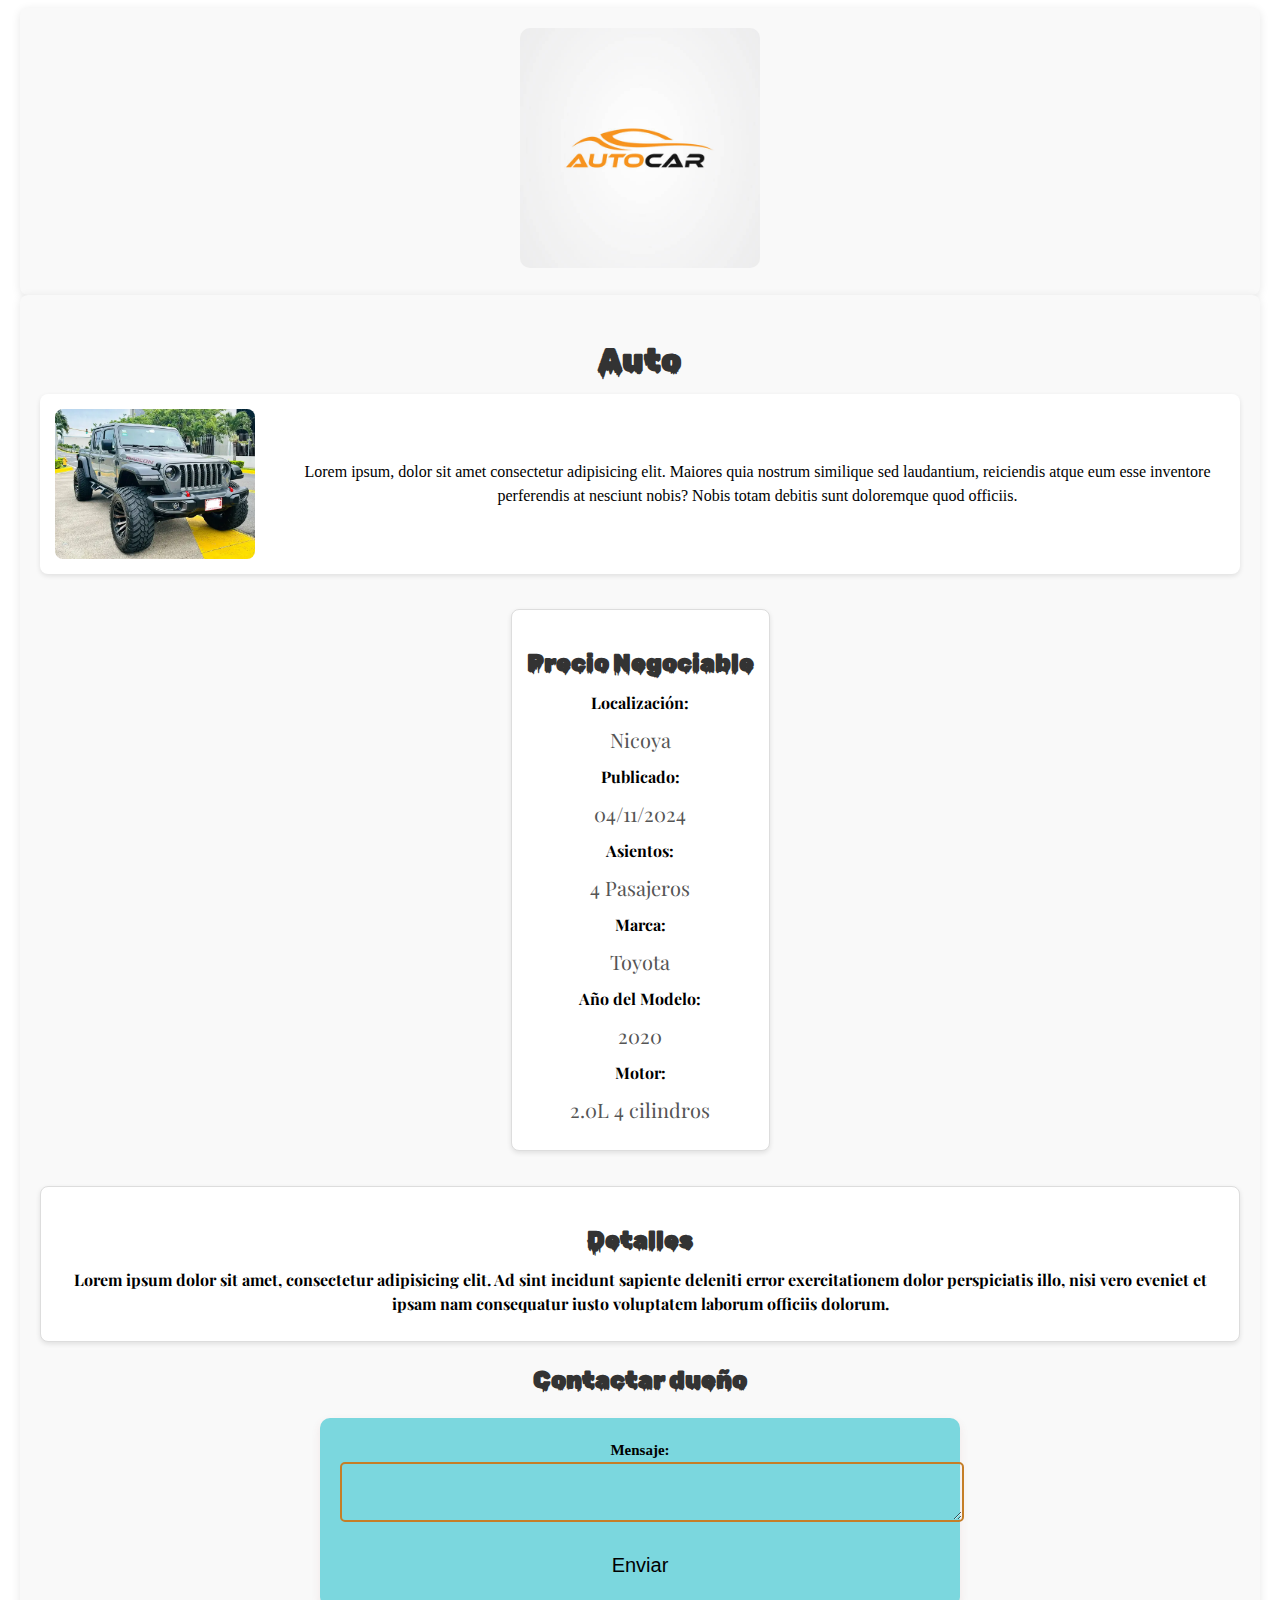
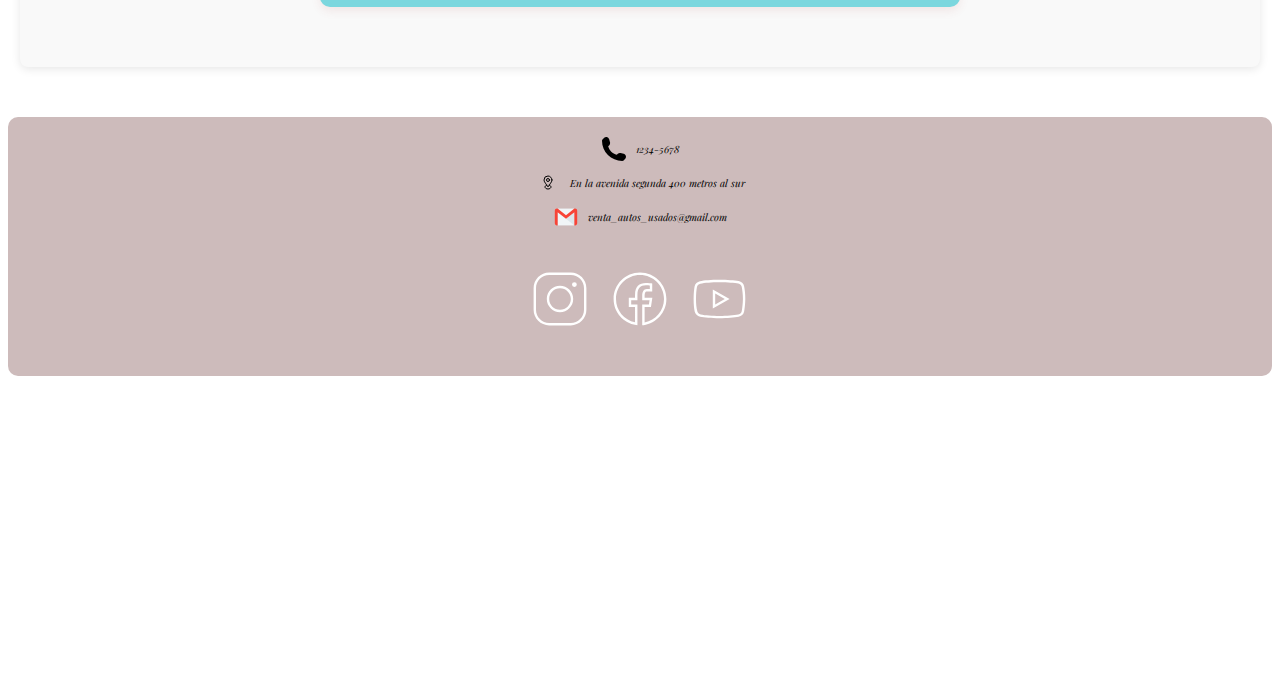
<file: producto.html>
<!DOCTYPE html>
<html lang="en">
  <head>
    <meta charset="UTF-8" />
    <meta name="viewport" content="width=device-width, initial-scale=1.0" />
    <link rel="stylesheet" href="./css/style.css" />
    <link rel="preconnect" href="https://fonts.googleapis.com" />
    <link rel="preconnect" href="https://fonts.gstatic.com" crossorigin />
    <link
      href="https://fonts.googleapis.com/css2?family=Montserrat:ital,wght@0,100..900;1,100..900&family=Nosifer&family=Rubik+Wet+Paint&display=swap"
      rel="stylesheet"
    />
    <link rel="preconnect" href="https://fonts.googleapis.com" />
    <link rel="preconnect" href="https://fonts.gstatic.com" crossorigin />
    <link
      href="https://fonts.googleapis.com/css2?family=Montserrat:ital,wght@0,100..900;1,100..900&family=Nosifer&family=Playfair+Display:ital,wght@0,400..900;1,400..900&family=Rubik+Wet+Paint&display=swap"
      rel="stylesheet"
    />
    <title>Tienda de autos usados</title>
  </head>
  <body>
    <header>
      <a href="index.html"
        ><div class="contenedor">
          <img
            class="logo"
            src="img/logo.png"
            alt="Logo de la empresa de autos usados"
          /></div
      ></a>
    </header>

    <main class="contenedor">
      <section>
        <h1>Auto</h1>
        <article class="contenido">
          <img src="img/auto10.png" alt="Imagen de un auto" />
          Lorem ipsum, dolor sit amet consectetur adipisicing elit. Maiores quia
          nostrum similique sed laudantium, reiciendis atque eum esse inventore
          perferendis at nesciunt nobis? Nobis totam debitis sunt doloremque
          quod officiis.
        </article>
      </section>

      <section class="informacion">
        <aside>
          <h2>Precio Negociable</h2>
          <p>Localización:</p>
          <span>Nicoya</span>
          <p>Publicado:</p>
          <span>04/11/2024</span>
          <p>Asientos:</p>
          <span>4 Pasajeros</span>
          <p>Marca:</p>
          <span>Toyota</span>
          <p>Año del Modelo:</p>
          <span>2020</span>
          <p>Motor:</p>
          <span>2.0L 4 cilindros</span>
        </aside>
      </section>

      <section>
        <aside>
          <h2>Detalles</h2>
          <p>
            Lorem ipsum dolor sit amet, consectetur adipisicing elit. Ad sint
            incidunt sapiente deleniti error exercitationem dolor perspiciatis
            illo, nisi vero eveniet et ipsam nam consequatur iusto voluptatem
            laborum officiis dolorum.
          </p>
        </aside>

        <section>
          <h2>Contactar dueño</h2>

          <form class="formulario">
            <label class="label" for="mensaje">Mensaje:</label>
            <textarea
              class="formulario__campo"
              id="mensaje"
              name="mensaje"
              required
            ></textarea>

            <button class="boton_enviar" type="submit">Enviar</button>
          </form>
        </section>
      </section>
    </main>
    <footer class="footer">
      <div class="contacto">
        <div class="contacto-item">
          <img class="icono" src="img/telefono.svg" alt="Icono de telefono" />
          <p class="parrafo2">1234-5678</p>
        </div>

        <div class="contacto-item">
          <img class="icono" src="img/direccion.svg" alt="Icono de direccion" />
          <p class="parrafo2">En la avenida segunda 400 metros al sur</p>
        </div>

        <div class="contacto-item">
          <img class="icono" src="img/email.svg" alt="Icono de email" />
          <p class="parrafo2">venta_autos_usados@gmail.com</p>
        </div>
      </div>

      <div class="redes">
        <a href="https://instagram.com" title="Instagram">
          <svg
            class="svg"
            xmlns="http://www.w3.org/2000/svg"
            x="0px"
            y="0px"
            width="40"
            height="100"
            viewBox="0 0 50 50"
          >
            <path
              d="M 16 3 C 8.8324839 3 3 8.8324839 3 16 L 3 34 C 3 41.167516 8.8324839 47 16 47 L 34 47 C 41.167516 47 47 41.167516 47 34 L 47 16 C 47 8.8324839 41.167516 3 34 3 L 16 3 z M 16 5 L 34 5 C 40.086484 5 45 9.9135161 45 16 L 45 34 C 45 40.086484 40.086484 45 34 45 L 16 45 C 9.9135161 45 5 40.086484 5 34 L 5 16 C 5 9.9135161 9.9135161 5 16 5 z M 37 11 A 2 2 0 0 0 35 13 A 2 2 0 0 0 37 15 A 2 2 0 0 0 39 13 A 2 2 0 0 0 37 11 z M 25 14 C 18.936712 14 14 18.936712 14 25 C 14 31.063288 18.936712 36 25 36 C 31.063288 36 36 31.063288 36 25 C 36 18.936712 31.063288 14 25 14 z M 25 16 C 29.982407 16 34 20.017593 34 25 C 34 29.982407 29.982407 34 25 34 C 20.017593 34 16 29.982407 16 25 C 16 20.017593 20.017593 16 25 16 z"
            ></path>
          </svg>
        </a>

        <a href="https://facebook.com" title="Facebook"
          ><svg
            class="svg"
            xmlns="http://www.w3.org/2000/svg"
            x="0px"
            y="0px"
            width="40"
            height="100"
            viewBox="0 0 50 50"
          >
            <path
              d="M 25 3 C 12.861562 3 3 12.861562 3 25 C 3 36.019135 11.127533 45.138355 21.712891 46.728516 L 22.861328 46.902344 L 22.861328 29.566406 L 17.664062 29.566406 L 17.664062 26.046875 L 22.861328 26.046875 L 22.861328 21.373047 C 22.861328 18.494965 23.551973 16.599417 24.695312 15.410156 C 25.838652 14.220896 27.528004 13.621094 29.878906 13.621094 C 31.758714 13.621094 32.490022 13.734993 33.185547 13.820312 L 33.185547 16.701172 L 30.738281 16.701172 C 29.349697 16.701172 28.210449 17.475903 27.619141 18.507812 C 27.027832 19.539724 26.84375 20.771816 26.84375 22.027344 L 26.84375 26.044922 L 32.966797 26.044922 L 32.421875 29.564453 L 26.84375 29.564453 L 26.84375 46.929688 L 27.978516 46.775391 C 38.71434 45.319366 47 36.126845 47 25 C 47 12.861562 37.138438 3 25 3 z M 25 5 C 36.057562 5 45 13.942438 45 25 C 45 34.729791 38.035799 42.731796 28.84375 44.533203 L 28.84375 31.564453 L 34.136719 31.564453 L 35.298828 24.044922 L 28.84375 24.044922 L 28.84375 22.027344 C 28.84375 20.989871 29.033574 20.060293 29.353516 19.501953 C 29.673457 18.943614 29.981865 18.701172 30.738281 18.701172 L 35.185547 18.701172 L 35.185547 12.009766 L 34.318359 11.892578 C 33.718567 11.811418 32.349197 11.621094 29.878906 11.621094 C 27.175808 11.621094 24.855567 12.357448 23.253906 14.023438 C 21.652246 15.689426 20.861328 18.170128 20.861328 21.373047 L 20.861328 24.046875 L 15.664062 24.046875 L 15.664062 31.566406 L 20.861328 31.566406 L 20.861328 44.470703 C 11.816995 42.554813 5 34.624447 5 25 C 5 13.942438 13.942438 5 25 5 z"
            ></path>
          </svg>
        </a>

        <a href="https://youtube.com" title="YouTube"
          ><svg
            class="svg"
            xmlns="http://www.w3.org/2000/svg"
            x="0px"
            y="0px"
            width="40"
            height="100"
            viewBox="0 0 50 50"
          >
            <path
              d="M 24.402344 9 C 17.800781 9 11.601563 9.5 8.300781 10.199219 C 6.101563 10.699219 4.199219 12.199219 3.800781 14.5 C 3.402344 16.898438 3 20.5 3 25 C 3 29.5 3.398438 33 3.898438 35.5 C 4.300781 37.699219 6.199219 39.300781 8.398438 39.800781 C 11.902344 40.5 17.898438 41 24.5 41 C 31.101563 41 37.097656 40.5 40.597656 39.800781 C 42.800781 39.300781 44.699219 37.800781 45.097656 35.5 C 45.5 33 46 29.402344 46.097656 24.902344 C 46.097656 20.402344 45.597656 16.800781 45.097656 14.300781 C 44.699219 12.101563 42.800781 10.5 40.597656 10 C 37.097656 9.5 31 9 24.402344 9 Z M 24.402344 11 C 31.601563 11 37.398438 11.597656 40.199219 12.097656 C 41.699219 12.5 42.898438 13.5 43.097656 14.800781 C 43.699219 18 44.097656 21.402344 44.097656 24.902344 C 44 29.199219 43.5 32.699219 43.097656 35.199219 C 42.800781 37.097656 40.800781 37.699219 40.199219 37.902344 C 36.597656 38.601563 30.597656 39.097656 24.597656 39.097656 C 18.597656 39.097656 12.5 38.699219 9 37.902344 C 7.5 37.5 6.300781 36.5 6.101563 35.199219 C 5.300781 32.398438 5 28.699219 5 25 C 5 20.398438 5.402344 17 5.800781 14.902344 C 6.101563 13 8.199219 12.398438 8.699219 12.199219 C 12 11.5 18.101563 11 24.402344 11 Z M 19 17 L 19 33 L 33 25 Z M 21 20.402344 L 29 25 L 21 29.597656 Z"
            ></path>
          </svg>
        </a>
      </div>
    </footer>
  </body>
</html>
</file>
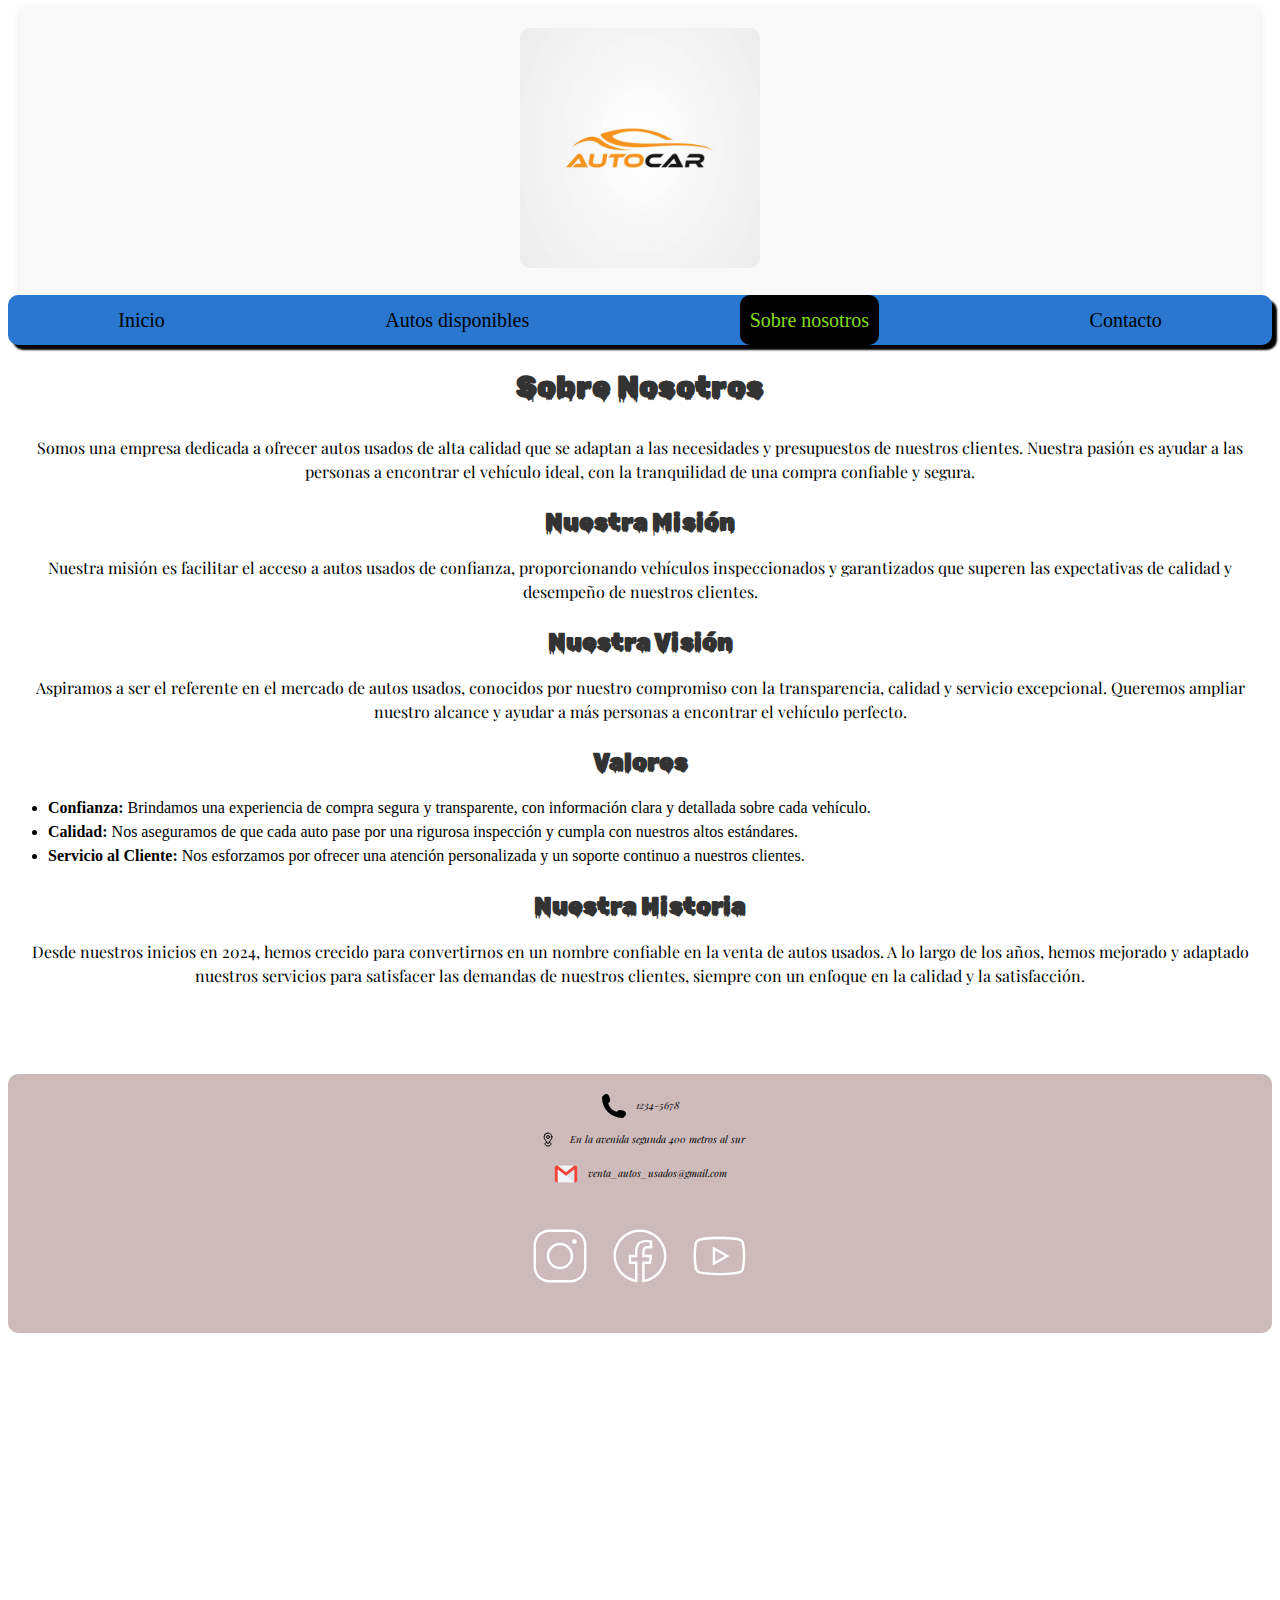
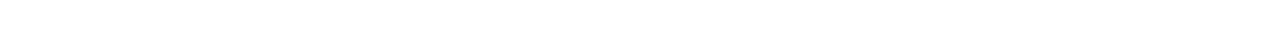
<file: sobre_nosotros.html>
<!DOCTYPE html>
<html lang="en">
  <head>
    <meta charset="UTF-8" />
    <meta name="viewport" content="width=device-width, initial-scale=1.0" />
    <link rel="stylesheet" href="./css/style.css" />
    <link rel="preconnect" href="https://fonts.googleapis.com" />
    <link rel="preconnect" href="https://fonts.gstatic.com" crossorigin />
    <link
      href="https://fonts.googleapis.com/css2?family=Montserrat:ital,wght@0,100..900;1,100..900&family=Nosifer&family=Rubik+Wet+Paint&display=swap"
      rel="stylesheet"
    />
    <link rel="preconnect" href="https://fonts.googleapis.com" />
    <link rel="preconnect" href="https://fonts.gstatic.com" crossorigin />
    <link
      href="https://fonts.googleapis.com/css2?family=Montserrat:ital,wght@0,100..900;1,100..900&family=Nosifer&family=Playfair+Display:ital,wght@0,400..900;1,400..900&family=Rubik+Wet+Paint&display=swap"
      rel="stylesheet"
    />
    <title>Tienda de autos usados</title>
  </head>
  <body>
    <header>
      <a href="index.html"
        ><div class="contenedor">
          <img
            class="logo"
            src="img/logo.png"
            alt="Logo de la empresa de autos usados"
          /></div
      ></a>
    </header>

    <nav class="navegador">
      <a class="navegador_enlace" href="index.html">Inicio</a>
      <a class="navegador_enlace" href="autos_disponibles.html"
        >Autos disponibles</a
      >
      <a
        class="navegador_enlace navegador_enlace--activo"
        href="sobre_nosotros.html"
        >Sobre nosotros</a
      >
      <a class="navegador_enlace" href="contacto.html">Contacto</a>
    </nav>

    <main>
      <h1 class="titulo_principal">Sobre Nosotros</h1>
      <section>
        <p>
          Somos una empresa dedicada a ofrecer autos usados de alta calidad que
          se adaptan a las necesidades y presupuestos de nuestros clientes.
          Nuestra pasión es ayudar a las personas a encontrar el vehículo ideal,
          con la tranquilidad de una compra confiable y segura.
        </p>

        <h2>Nuestra Misión</h2>
        <p>
          Nuestra misión es facilitar el acceso a autos usados de confianza,
          proporcionando vehículos inspeccionados y garantizados que superen las
          expectativas de calidad y desempeño de nuestros clientes.
        </p>

        <h2>Nuestra Visión</h2>
        <p>
          Aspiramos a ser el referente en el mercado de autos usados, conocidos
          por nuestro compromiso con la transparencia, calidad y servicio
          excepcional. Queremos ampliar nuestro alcance y ayudar a más personas
          a encontrar el vehículo perfecto.
        </p>

        <h2>Valores</h2>
        <ul>
          <li>
            <strong>Confianza:</strong> Brindamos una experiencia de compra
            segura y transparente, con información clara y detallada sobre cada
            vehículo.
          </li>
          <li>
            <strong>Calidad:</strong> Nos aseguramos de que cada auto pase por
            una rigurosa inspección y cumpla con nuestros altos estándares.
          </li>
          <li>
            <strong>Servicio al Cliente:</strong> Nos esforzamos por ofrecer una
            atención personalizada y un soporte continuo a nuestros clientes.
          </li>
        </ul>

        <h2>Nuestra Historia</h2>
        <p>
          Desde nuestros inicios en 2024, hemos crecido para convertirnos en un
          nombre confiable en la venta de autos usados. A lo largo de los años,
          hemos mejorado y adaptado nuestros servicios para satisfacer las
          demandas de nuestros clientes, siempre con un enfoque en la calidad y
          la satisfacción.
        </p>
      </section>
    </main>

    <footer class="footer">
      <div class="contacto">
        <div class="contacto-item">
          <img class="icono" src="img/telefono.svg" alt="Icono de telefono" />
          <p class="parrafo2">1234-5678</p>
        </div>

        <div class="contacto-item">
          <img class="icono" src="img/direccion.svg" alt="Icono de direccion" />
          <p class="parrafo2">En la avenida segunda 400 metros al sur</p>
        </div>

        <div class="contacto-item">
          <img class="icono" src="img/email.svg" alt="Icono de email" />
          <p class="parrafo2">venta_autos_usados@gmail.com</p>
        </div>
      </div>

      <div class="redes">
        <a href="https://instagram.com" title="Instagram">
          <svg
            class="svg"
            xmlns="http://www.w3.org/2000/svg"
            x="0px"
            y="0px"
            width="40"
            height="100"
            viewBox="0 0 50 50"
          >
            <path
              d="M 16 3 C 8.8324839 3 3 8.8324839 3 16 L 3 34 C 3 41.167516 8.8324839 47 16 47 L 34 47 C 41.167516 47 47 41.167516 47 34 L 47 16 C 47 8.8324839 41.167516 3 34 3 L 16 3 z M 16 5 L 34 5 C 40.086484 5 45 9.9135161 45 16 L 45 34 C 45 40.086484 40.086484 45 34 45 L 16 45 C 9.9135161 45 5 40.086484 5 34 L 5 16 C 5 9.9135161 9.9135161 5 16 5 z M 37 11 A 2 2 0 0 0 35 13 A 2 2 0 0 0 37 15 A 2 2 0 0 0 39 13 A 2 2 0 0 0 37 11 z M 25 14 C 18.936712 14 14 18.936712 14 25 C 14 31.063288 18.936712 36 25 36 C 31.063288 36 36 31.063288 36 25 C 36 18.936712 31.063288 14 25 14 z M 25 16 C 29.982407 16 34 20.017593 34 25 C 34 29.982407 29.982407 34 25 34 C 20.017593 34 16 29.982407 16 25 C 16 20.017593 20.017593 16 25 16 z"
            ></path>
          </svg>
        </a>

        <a href="https://facebook.com" title="Facebook"
          ><svg
            class="svg"
            xmlns="http://www.w3.org/2000/svg"
            x="0px"
            y="0px"
            width="40"
            height="100"
            viewBox="0 0 50 50"
          >
            <path
              d="M 25 3 C 12.861562 3 3 12.861562 3 25 C 3 36.019135 11.127533 45.138355 21.712891 46.728516 L 22.861328 46.902344 L 22.861328 29.566406 L 17.664062 29.566406 L 17.664062 26.046875 L 22.861328 26.046875 L 22.861328 21.373047 C 22.861328 18.494965 23.551973 16.599417 24.695312 15.410156 C 25.838652 14.220896 27.528004 13.621094 29.878906 13.621094 C 31.758714 13.621094 32.490022 13.734993 33.185547 13.820312 L 33.185547 16.701172 L 30.738281 16.701172 C 29.349697 16.701172 28.210449 17.475903 27.619141 18.507812 C 27.027832 19.539724 26.84375 20.771816 26.84375 22.027344 L 26.84375 26.044922 L 32.966797 26.044922 L 32.421875 29.564453 L 26.84375 29.564453 L 26.84375 46.929688 L 27.978516 46.775391 C 38.71434 45.319366 47 36.126845 47 25 C 47 12.861562 37.138438 3 25 3 z M 25 5 C 36.057562 5 45 13.942438 45 25 C 45 34.729791 38.035799 42.731796 28.84375 44.533203 L 28.84375 31.564453 L 34.136719 31.564453 L 35.298828 24.044922 L 28.84375 24.044922 L 28.84375 22.027344 C 28.84375 20.989871 29.033574 20.060293 29.353516 19.501953 C 29.673457 18.943614 29.981865 18.701172 30.738281 18.701172 L 35.185547 18.701172 L 35.185547 12.009766 L 34.318359 11.892578 C 33.718567 11.811418 32.349197 11.621094 29.878906 11.621094 C 27.175808 11.621094 24.855567 12.357448 23.253906 14.023438 C 21.652246 15.689426 20.861328 18.170128 20.861328 21.373047 L 20.861328 24.046875 L 15.664062 24.046875 L 15.664062 31.566406 L 20.861328 31.566406 L 20.861328 44.470703 C 11.816995 42.554813 5 34.624447 5 25 C 5 13.942438 13.942438 5 25 5 z"
            ></path>
          </svg>
        </a>

        <a href="https://youtube.com" title="YouTube"
          ><svg
            class="svg"
            xmlns="http://www.w3.org/2000/svg"
            x="0px"
            y="0px"
            width="40"
            height="100"
            viewBox="0 0 50 50"
          >
            <path
              d="M 24.402344 9 C 17.800781 9 11.601563 9.5 8.300781 10.199219 C 6.101563 10.699219 4.199219 12.199219 3.800781 14.5 C 3.402344 16.898438 3 20.5 3 25 C 3 29.5 3.398438 33 3.898438 35.5 C 4.300781 37.699219 6.199219 39.300781 8.398438 39.800781 C 11.902344 40.5 17.898438 41 24.5 41 C 31.101563 41 37.097656 40.5 40.597656 39.800781 C 42.800781 39.300781 44.699219 37.800781 45.097656 35.5 C 45.5 33 46 29.402344 46.097656 24.902344 C 46.097656 20.402344 45.597656 16.800781 45.097656 14.300781 C 44.699219 12.101563 42.800781 10.5 40.597656 10 C 37.097656 9.5 31 9 24.402344 9 Z M 24.402344 11 C 31.601563 11 37.398438 11.597656 40.199219 12.097656 C 41.699219 12.5 42.898438 13.5 43.097656 14.800781 C 43.699219 18 44.097656 21.402344 44.097656 24.902344 C 44 29.199219 43.5 32.699219 43.097656 35.199219 C 42.800781 37.097656 40.800781 37.699219 40.199219 37.902344 C 36.597656 38.601563 30.597656 39.097656 24.597656 39.097656 C 18.597656 39.097656 12.5 38.699219 9 37.902344 C 7.5 37.5 6.300781 36.5 6.101563 35.199219 C 5.300781 32.398438 5 28.699219 5 25 C 5 20.398438 5.402344 17 5.800781 14.902344 C 6.101563 13 8.199219 12.398438 8.699219 12.199219 C 12 11.5 18.101563 11 24.402344 11 Z M 19 17 L 19 33 L 33 25 Z M 21 20.402344 L 29 25 L 21 29.597656 Z"
            ></path>
          </svg>
        </a>
      </div>
    </footer>
  </body>
</html>
</file>
<file: css/style.css>
:root {
  --naranja: #c57e27;
  --azul: #1623b6;
  --amarillo: #80dd17;
  --verde: #7a943b;
  --blanco: #ffff;
  --celeste: #2a77cf;
  --negro: #000;
  --gris: #7bd7de;
  --fuente_titulos: "Rubik Wet Paint", system-ui;
  --fuente_secundaria: "Playfair Display", serif;
}

html {
  font-size: 62.5%;
}

body {
  font-size: 1.6rem;
  line-height: 1.5;
}

a {
  text-decoration: none;
}

h1,
h2,
h3 {
  font-family: var(--fuente_titulos);
}

p,
span {
  font-family: var(--fuente_secundaria);
}

span {
  font-size: 2rem;
}

img {
  width: 50%;
}

.contenedor {
  max-width: 120rem;
  margin: 0 auto;
  text-align: center;
}

.logo {
  width: 20%;
  border-radius: 1rem;
}

.navegador {
  display: flex;
  flex-direction: column;
  align-items: center;

  background-color: var(--celeste);
  width: 100%;
  border-radius: 1rem;
  box-shadow: 5px 5px 2px 0px var(--negro);
}

@media (min-width: 768px) {
  .navegador {
    flex-direction: row;
    justify-content: space-around;
  }
}

.navegador_enlace {
  color: var(--negro);
  font-size: 2rem;
  padding: 1rem;
}

.navegador_enlace:hover {
  background-color: var(--azul);
  color: var(--blanco);
  border-radius: 0.9rem;
}

.navegador_enlace--activo {
  color: var(--amarillo);
  background-color: var(--negro);
  border-radius: 1rem;
}

.titulo_principal {
  font-size: 3rem;
  text-align: center;
}

.h2 {
  text-align: center;
  font-size: 1.8rem;
}

.contenedor2 {
  background-color: var(--gris);
  padding: 2rem;
  margin-top: 4rem;
  border-radius: 1rem;
  width: 95%;
  margin: 3rem auto;
  text-align: center;
}

.parrafo {
  text-align: center;
}

.testimonios {
  background-color: var(--gris);
  padding: 2rem;
  margin-top: 4rem;
  border-radius: 1rem;
  width: 95%;
  margin: 0 auto;
  text-align: center;
}

.lista-testimonios {
  list-style-type: none;
  padding: 0;
}

.testimonio blockquote {
  font-style: italic;
  color: #555;
  margin: 10px 0;
}

.testimonio cite {
  display: block;
  margin-top: 5px;
  font-weight: bold;
  color: #333;
}

hr {
  border: none;
  height: 2px;
  background-color: var(--negro);
  width: 90%;
  margin: 2rem auto;
}

.display {
  width: 90%;
  max-width: 100rem;
  display: flex;
  flex-direction: column;
  justify-content: center;
  align-items: center;
  padding: 1rem;
  box-sizing: border-box;
}

@media (max-width: 768px) {
  .display {
    width: 95%;
    padding: 0.5rem;
  }
}

.producto {
  display: flex;
  border: 1px solid black;
  margin-bottom: 2rem;
  border-radius: 1rem;
  overflow: hidden;
  box-shadow: 1px 1px 10px 6px var(--negro);
  padding: 1rem;
  transition: background-color 0.3s ease;
  transition: transform 0.3s, fill 0.3s;
}

.producto:hover {
  background-color: var(--gris);
  transform: scale(1.1);
}

.producto-textos h2 {
  text-align: center;
}
.producto-textos {
  padding-left: 4rem;
}

.imagen {
  border-radius: 1rem;
  width: 50%;
}

main {
  display: flex;
  flex-direction: column;
  justify-content: center;
  align-items: center;
}
.btn-detalles {
  padding: 5px 15px;
  text-decoration: none;
  cursor: pointer;
  transition: background-color 0.3s ease;
  border-radius: 1rem;
  font-family: var(--fuente_secundaria);
  font-size: 1.5rem;
  text-transform: uppercase;
}

.btn-detalles:hover {
  background-color: var(--amarillo);
  text-decoration: underline;
}

.contacto {
  display: flex;
}

.icono {
  margin-right: 1rem;
  width: 7rem;
}

.footer {
  background-color: #cdbbbb;
  color: #000;
  padding: 20px;
  display: flex;
  flex-direction: column;
  align-items: center;
  gap: 20px;
  border-radius: 1rem;
  margin-bottom: 30rem;
  margin-top: 5rem;
}

.contacto {
  display: flex;
  flex-direction: column;
  align-items: center;
  gap: 1rem;
  text-align: center;
}

.contacto-item {
  display: flex;
  align-items: center;
  justify-content: center;
}
.contacto-item img.icono {
  width: 24px;
  height: 24px;
  margin-right: 10px;
}

.parrafo2 {
  font-size: 1rem;
  margin: 0;
  font-style: italic;
  text-align: center;
}

.redes {
  display: flex;
  justify-content: center;
  gap: 2rem;
  padding: 2rem;
}

.svg {
  width: 30px;
  height: 30px;
  fill: var(--blanco);
  transition: transform 0.3s, fill 0.3s;
}

.svg:hover {
  fill: #ae518c;
  transform: scale(1.1);
}

@media (min-width: 768px) {
  .svg {
    width: 60px;
    height: 60px;
  }
}

@media (min-width: 768px) {
  .contenido {
    display: grid;
    grid-template-columns: repeat(2, 1fr);
    gap: 2rem;
    margin-top: 10rem;
    margin: 0 auto;
  }
}

.contenedor {
  max-width: 1200px;
  margin: 0 auto;
  padding: 20px;
  background-color: #f9f9f9;
  border-radius: 8px;
  box-shadow: 0 2px 10px rgba(0, 0, 0, 0.1);
}

section {
  margin-bottom: 20px;
}

h1,
h2 {
  color: #333;
  margin-bottom: 10px;
}

.contenido {
  display: flex;
  align-items: center;
  background-color: #fff;
  border-radius: 8px;
  padding: 15px;
  box-shadow: 0 2px 5px rgba(0, 0, 0, 0.1);
}

.contenido img {
  max-width: 200px;
  border-radius: 8px;
  margin-right: 15px;
}

aside {
  background-color: #ffffff;
  border: 1px solid #ddd;
  border-radius: 8px;
  padding: 15px;
  margin-top: 15px;
  box-shadow: 0 2px 5px rgba(0, 0, 0, 0.1);
}

aside p {
  font-weight: bold;
  margin-bottom: 5px;
}

aside span {
  display: block;
  margin-bottom: 10px;
  color: #555;
}

h2 {
  font-size: 1.5em;
}

aside p {
  margin: 10px 0;
}

.formulario {
  max-width: 600px;
  margin: 2rem auto;
  padding: 2rem;
  background-color: var(--gris);
  border-radius: 1rem;
  box-shadow: 0 4px 10px rgba(167, 64, 64, 0.1);
}

.formulario__campo {
  width: 100%;
  border: 2px solid var(--naranja);
  background-color: transparent;
  color: var(--negro);
  font-size: 1.6rem;
  padding: 1rem;
  border-radius: 0.5rem;
  margin-bottom: 1.5rem;
  transition: border-color 0.3s;
}

.formulario__campo:focus {
  border-color: var(--celeste);
  outline: none;
}

.label {
  font-size: 1.5rem;
  font-weight: bold;
  margin-bottom: 0.5rem;
}

.boton_enviar {
  display: block;
  width: 100%;
  background-color: var(--amarrillo);
  border: none;
  padding: 1rem;
  font-size: 2rem;
  border-radius: 1rem;
  color: var(--negro);
  cursor: pointer;
  transition: background-color 0.3s ease;
}

.galeria {
  width: 100%;
  max-width: 300px; /* Ancho de la "ventana" para mostrar una imagen a la vez */
  overflow: hidden; /* Oculta las imágenes fuera del área visible */
  display: flex;
  justify-content: center;
  align-items: center;
  margin: 0 auto; /* Centra el contenedor de la galería */
}

.galeria img {
  margin-top: 3rem;
  min-width: 100%; /* Cada imagen ocupa el 100% del ancho del contenedor */
  transition: transform 0.5s ease-in-out;
  animation: moverDerechaIzquierda 12s linear infinite;
  border-radius: 1rem;
}

@keyframes moverDerechaIzquierda {
  0% {
    transform: translateX(100%);
  }
  5%,
  20% {
    transform: translateX(0);
  }
  25%,
  40% {
    transform: translateX(-100%);
  }
  45%,
  60% {
    transform: translateX(-200%);
  }
  65%,
  80% {
    transform: translateX(-300%);
  }
  85%,
  100% {
    transform: translateX(-400%);
  }
}

.formulario_contacto {
  max-width: 600px;
  margin: 0 auto;
  padding: 2rem;
  background-color: #f7f7f7;
  border-radius: 8px;
  box-shadow: 0 4px 10px rgba(0, 0, 0, 0.1);
  font-family: Arial, sans-serif;
}

.formulario_contacto label {
  font-size: 1.1rem;
  font-weight: bold;
  color: #333;
  display: block;
  margin-bottom: 0.5rem;
}

.formulario_contacto input[type="text"],
.formulario_contacto input[type="email"],
.formulario_contacto textarea {
  width: 100%;
  padding: 1rem;
  margin-bottom: 1.5rem;
  border: 1px solid #ccc;
  border-radius: 4px;
  font-size: 1rem;
  transition: border-color 0.3s ease;
}

.formulario_contacto input[type="text"]:focus,
.formulario_contacto input[type="email"]:focus,
.formulario_contacto textarea:focus {
  border-color: #5a9bd4;
  outline: none;
}

.formulario_contacto textarea {
  resize: vertical;
  min-height: 120px;
}

.formulario_contacto button {
  width: 100%;
  padding: 1rem;
  font-size: 1.2rem;
  color: #fff;
  background-color: #5a9bd4;
  border: none;
  border-radius: 4px;
  cursor: pointer;
  transition: background-color 0.3s ease;
}

.formulario_contacto button:hover {
  background-color: #4a8ac2;
}

h2 {
  text-align: center;
}

p {
  text-align: center;
}
</file>
